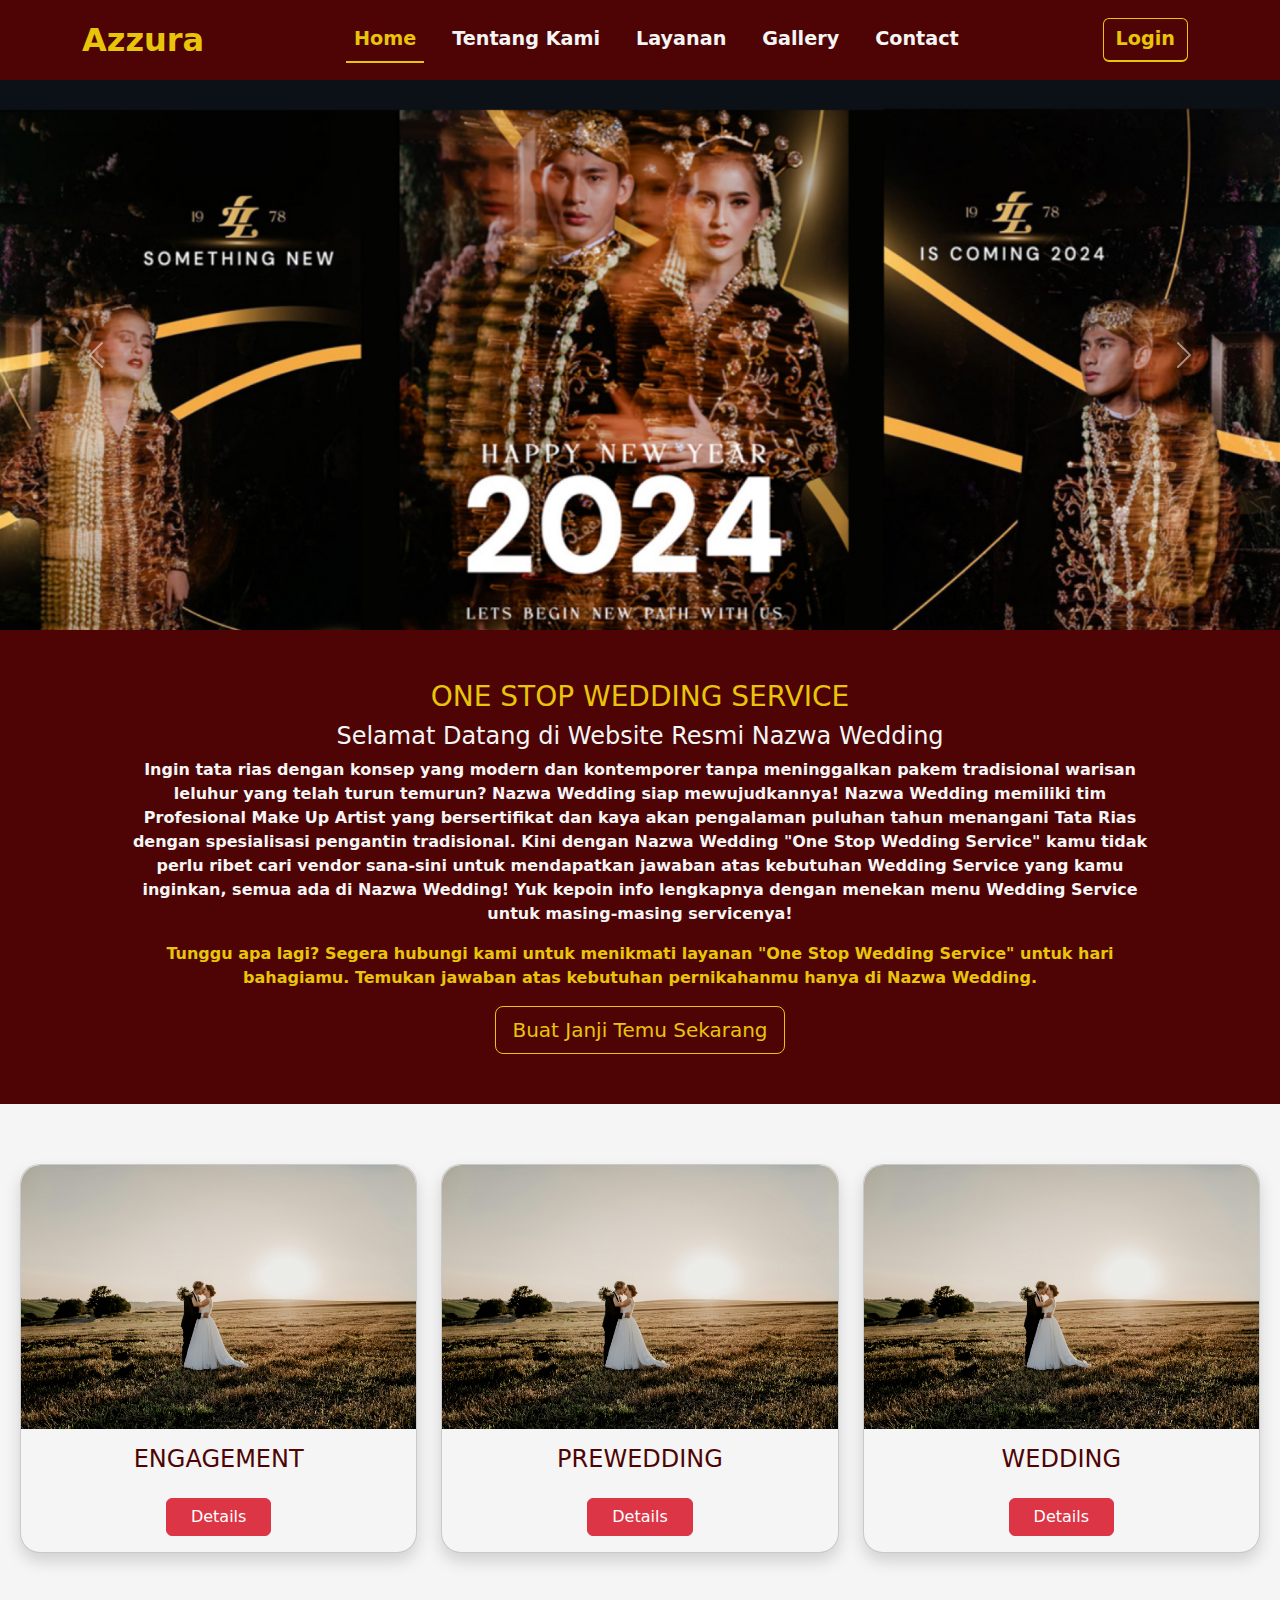
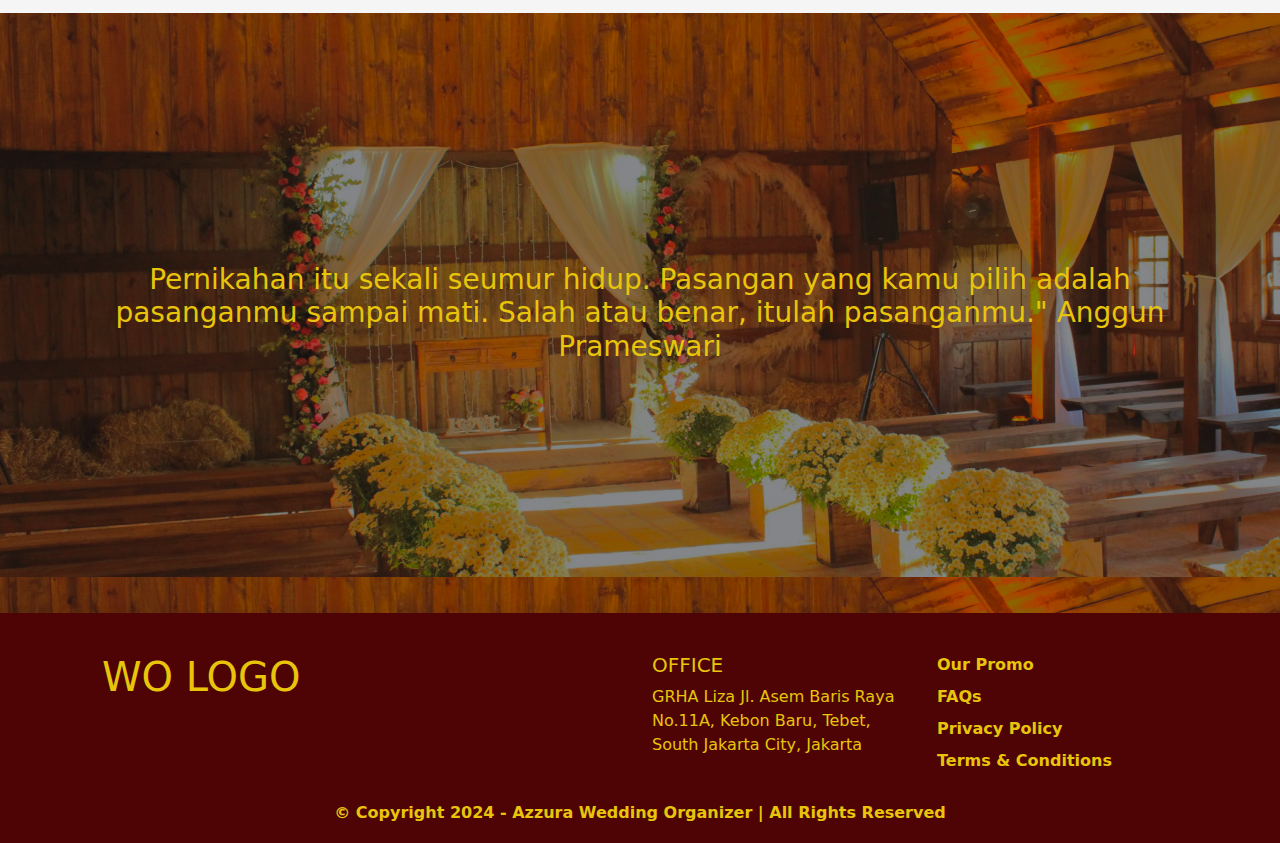
<file: index.html>
<!DOCTYPE html>
<html lang="en">

<head>
    <meta charset="UTF-8">
    <meta http-equiv="X-UA-Compatible" content="IE=edge">
    <meta name="viewport" content="width=device-width, initial-scale=1.0">
    <title>Document</title>
    <link rel="stylesheet" href="https://cdn.jsdelivr.net/npm/bootstrap@5.3.3/dist/css/bootstrap.min.css
">
    <link rel="stylesheet" href="https://cdnjs.cloudflare.com/ajax/libs/font-awesome/6.5.2/css/all.min.css"
        integrity="sha512-SnH5WK+bZxgPHs44uWIX+LLJAJ9/2PkPKZ5QiAj6Ta86w+fsb2TkcmfRyVX3pBnMFcV7oQPJkl9QevSCWr3W6A=="
        crossorigin="anonymous" referrerpolicy="no-referrer" />
    <link rel="stylesheet" href="styles/main.css">
</head>

<body>
    <nav class="navbar navbar-expand-lg ">
        <div class="container">
            <a class="navbar-brand" href="#">Azzura</a>
            <button class="navbar-toggler" type="button" data-bs-toggle="collapse" data-bs-target="#navbarNav"
                aria-controls="navbarNav" aria-expanded="false" aria-label="Toggle navigation">
                <span class="navbar-toggler-icon"></span>
            </button>
            <div class="collapse navbar-collapse" id="navbarNav">
                <ul class="navbar-nav mx-auto">
                    <li class="nav-item">
                        <a class="nav-link active" aria-current="page" href="/index.html"
                            style="color:#e8c50b ;">Home</a>
                    </li>
                    <li class="nav-item">
                        <a class="nav-link" href="about.html">Tentang Kami</a>
                    </li>
                    <li class="nav-item">
                        <a class="nav-link" href="layanan.html">Layanan</a>
                    </li>
                    <!-- <li class="nav-item dropdown">
                        <a class="nav-link dropdown-toggle" href="#" role="button" data-bs-toggle="dropdown"
                            aria-expanded="false">
                            Dropdown
                        </a>
                        <ul class="dropdown-menu">
                            <li><a class="dropdown-item" href="#">Action</a></li>
                            <li><a class="dropdown-item" href="#">Another action</a></li>
                            <li>
                                <hr class="dropdown-divider">
                            </li>
                            <li><a class="dropdown-item" href="#">Something else here</a></li>
                        </ul>
                    </li> -->
                    <li class="nav-item">
                        <a class="nav-link" href="gallery.html">Gallery</a>
                    </li>
                    <li class=" nav-item">
                        <a class="nav-link" href="contact.html">Contact</a>
                    </li>
                </ul>
                <li class="nav-item">
                    <a href="login.html" class="btn btn-md btn-flat btn-login">Login</a>
                </li>
            </div>
        </div>
    </nav>

    <main>
        <!-- header section -->
        <section class="carousel">
            <div id="carouselExampleAutoplaying" class="carousel slide" data-bs-ride="carousel">
                <div class="carousel-inner">
                    <div class="carousel-item active">
                        <img src="/assets/img.jpg" class="d-block w-100" alt="...">
                    </div>
                    <div class="carousel-item">
                        <img src="/assets/img.jpg" class="d-block w-100" alt="...">
                    </div>
                    <div class="carousel-item">
                        <img src="/assets/img.jpg" class="d-block w-100" alt="...">
                    </div>
                </div>
                <button class="carousel-control-prev" type="button" data-bs-target="#carouselExampleAutoplaying"
                    data-bs-slide="prev">
                    <span class="carousel-control-prev-icon" aria-hidden="true"></span>
                    <span class="visually-hidden">Previous</span>
                </button>
                <button class="carousel-control-next" type="button" data-bs-target="#carouselExampleAutoplaying"
                    data-bs-slide="next">
                    <span class="carousel-control-next-icon" aria-hidden="true"></span>
                    <span class="visually-hidden">Next</span>
                </button>
            </div>

        </section>
        <!-- end section -->

        <!-- packages -->
        <section class="content">
            <div class="container">
                <div class="content-text">
                    <h3>ONE STOP WEDDING SERVICE</h3>
                    <h4>Selamat Datang di Website Resmi Nazwa Wedding</h4>
                    <p> Ingin tata rias dengan konsep yang modern dan kontemporer tanpa meninggalkan pakem tradisional
                        warisan
                        leluhur yang telah turun temurun?
                        Nazwa Wedding siap mewujudkannya! Nazwa Wedding memiliki tim Profesional Make Up Artist yang
                        bersertifikat
                        dan kaya akan pengalaman puluhan tahun menangani Tata Rias dengan spesialisasi pengantin
                        tradisional.
                        Kini dengan Nazwa Wedding "One Stop Wedding Service" kamu tidak perlu ribet cari vendor
                        sana-sini
                        untuk
                        mendapatkan jawaban atas kebutuhan Wedding Service yang kamu inginkan, semua ada di Nazwa
                        Wedding!
                        Yuk kepoin info lengkapnya dengan menekan menu Wedding Service untuk masing-masing servicenya!
                    </p>
                    <p class="link-text">Tunggu apa lagi? Segera hubungi kami untuk menikmati layanan "One Stop Wedding
                        Service" untuk
                        hari bahagiamu.
                        Temukan jawaban atas kebutuhan pernikahanmu hanya di Nazwa Wedding.</p>

                    <a href="" class="btn btn-lg btn-wa">Buat Janji Temu Sekarang <i class="fa fa-arrow-right"
                            aria-hidden="true"></i> </a>
                </div>
            </div>
        </section>
        <!-- end  -->

        <section class="packages">
            <!-- <div class="container"> -->
            <div class="row">
                <div class="col-md-4">
                    <div class="card shadow">
                        <img src="/assets/tes1.jpg" class="card-img-top" alt="">
                        <div class="card-body text-center">
                            <h4 class="card-title">Engagement</h4>
                            <a href="/layanan.html" class="btn btn-md btn-flat btn-danger mt-3 px-4">Details <i
                                    class="fa fa-arrow-right" aria-hidden="true"></i></a>
                        </div>
                    </div>
                </div>
                <div class="col-md-4">
                    <div class="card shadow">
                        <img src="/assets/tes1.jpg" class="card-img-top" alt="">
                        <div class="card-body text-center">
                            <h4 class="card-title">Prewedding</h4>
                            <a href="/layanan.html" class="btn btn-md btn-flat btn-danger mt-3 px-4">Details <i
                                    class="fa fa-arrow-right" aria-hidden="true"></i></a>
                        </div>
                    </div>
                </div>

                <div class="col-md-4">
                    <div class="card shadow">
                        <img src="/assets/tes1.jpg" class="card-img-top" alt="">
                        <div class="card-body text-center">
                            <h4 class="card-title">Wedding</h4>
                            <a href="/layanan.html" class="btn btn-md btn-flat btn-danger mt-3 px-4">Details <i
                                    class="fa fa-arrow-right" aria-hidden="true"></i></a>
                        </div>
                    </div>
                </div>
            </div>
            <!-- </div> -->
        </section>

        <section class="quotes">
            <div class="container">
                <h3>Pernikahan itu sekali seumur hidup. Pasangan yang kamu pilih adalah pasanganmu sampai mati.
                    Salah atau benar, itulah pasanganmu."
                    Anggun Prameswari</h3>
            </div>
        </section>

    </main>

    <footer class="shadow">
        <div class="container">
            <div class="row">
                <div class="col-md-3">
                    <H1>WO LOGO</H1>
                </div>
                <div class="col-md-3">
                </div>
                <div class="col-md-3">
                    <h5>OFFICE</h5>
                    <p class="address">
                        GRHA Liza
                        Jl. Asem Baris Raya No.11A,
                        Kebon Baru, Tebet,
                        South Jakarta City, Jakarta</p>
                </div>
                <div class="col-md-3">
                    <h5></h5>
                    <ul class="nav flex-column">
                        <li class="nav-item mb-2"><a href="#" class="nav-link p-0">Our Promo</a>
                        </li>
                        <li class="nav-item mb-2"><a href="#" class="nav-link p-0">FAQs</a></li>
                        <li class="nav-item mb-2"><a href="#" class="nav-link p-0">Privacy
                                Policy</a>
                        </li>
                        <li class="nav-item mb-2"><a href="#" class="nav-link p-0">Terms &
                                Conditions</a></li>
                    </ul>
                </div>
            </div>
        </div>
        <p class="copy">© Copyright 2024 - Azzura Wedding Organizer | All Rights Reserved</p>
    </footer>

    <script src="https://cdnjs.cloudflare.com/ajax/libs/jquery/3.7.1/jquery.min.js"
        integrity="sha512-v2CJ7UaYy4JwqLDIrZUI/4hqeoQieOmAZNXBeQyjo21dadnwR+8ZaIJVT8EE2iyI61OV8e6M8PP2/4hpQINQ/g=="
        crossorigin="anonymous" referrerpolicy="no-referrer"></script>
    <script src="https://cdn.jsdelivr.net/npm/bootstrap@5.3.3/dist/js/bootstrap.bundle.min.js"></script>
    <script>
        $('.owl-carousel').owlCarousel({
            loop: true,
            margin: 10,
            responsiveClass: true,
            responsive: {
                0: {
                    items: 1,
                    nav: true
                },
                600: {
                    items: 3,
                    nav: false
                },
                1000: {
                    items: 5,
                    nav: true,
                    loop: false
                }
            }
        })
    </script>
</body>

</html>
</file>
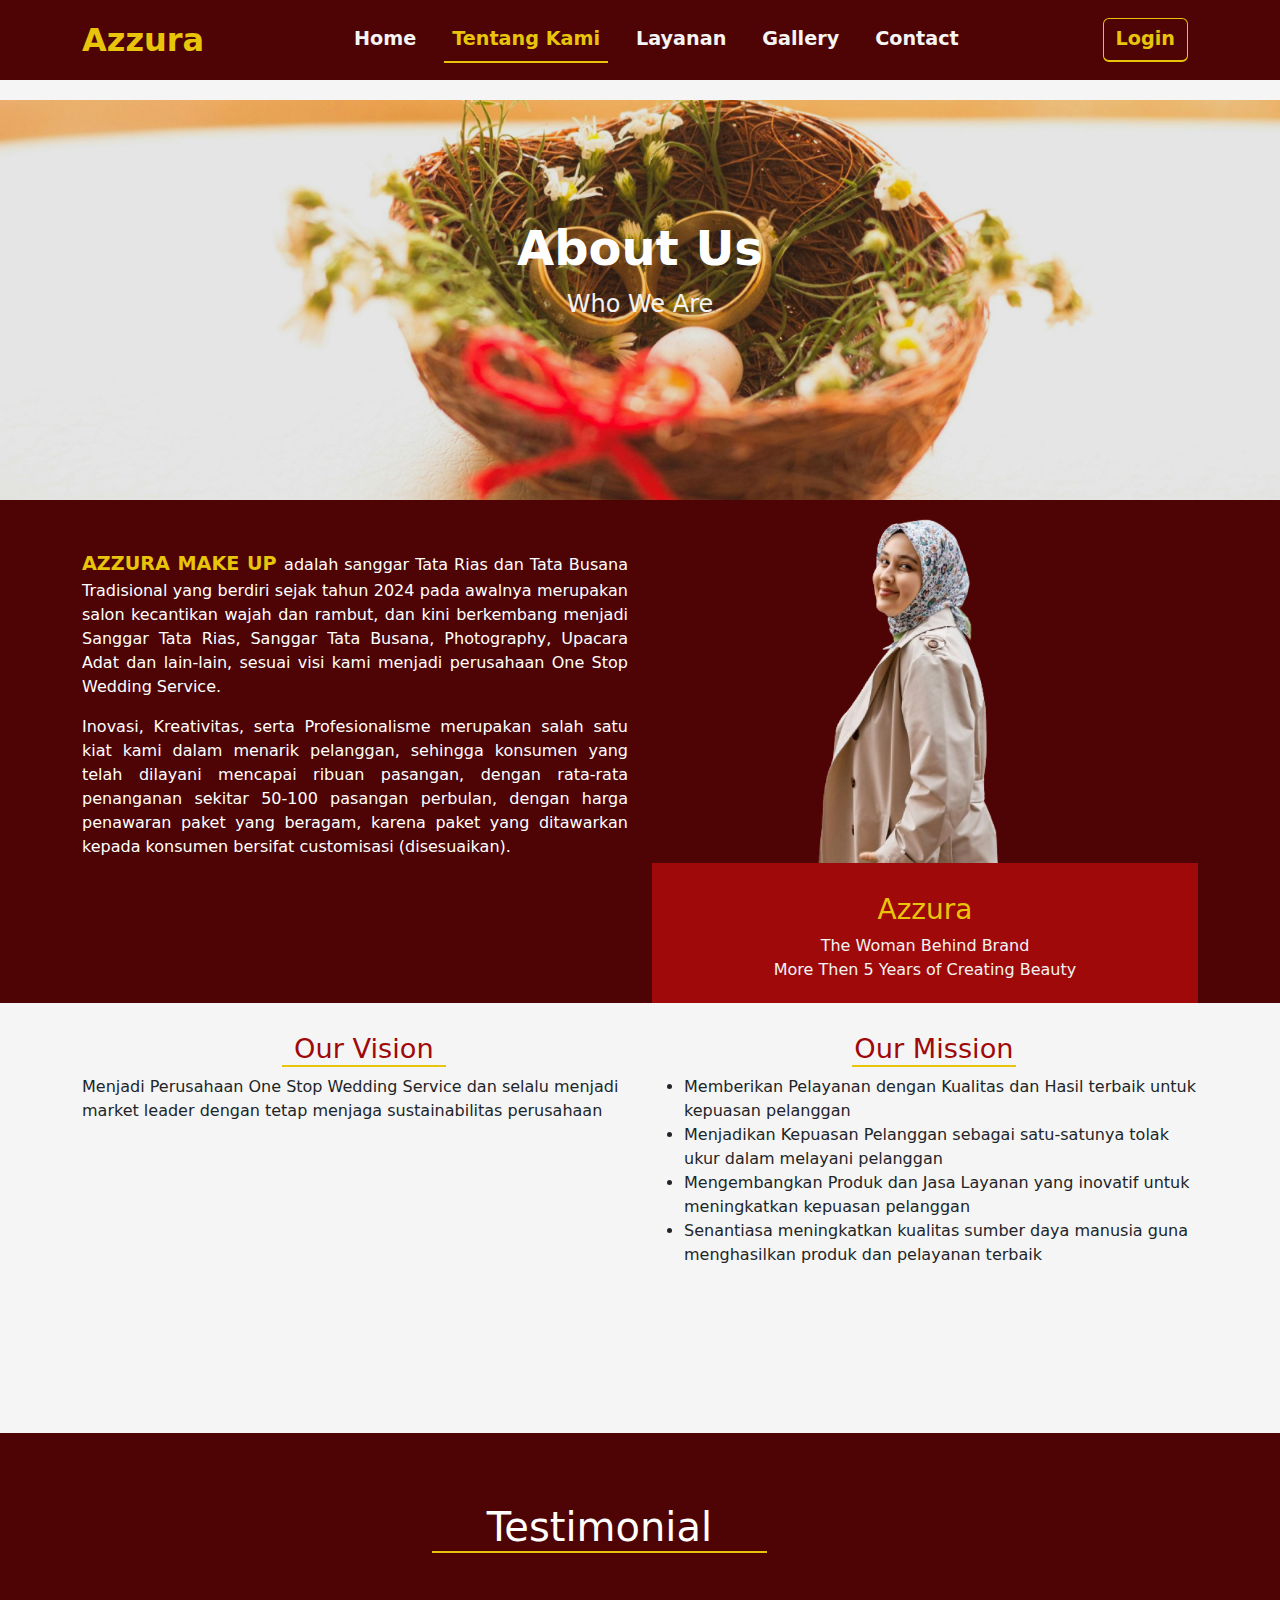
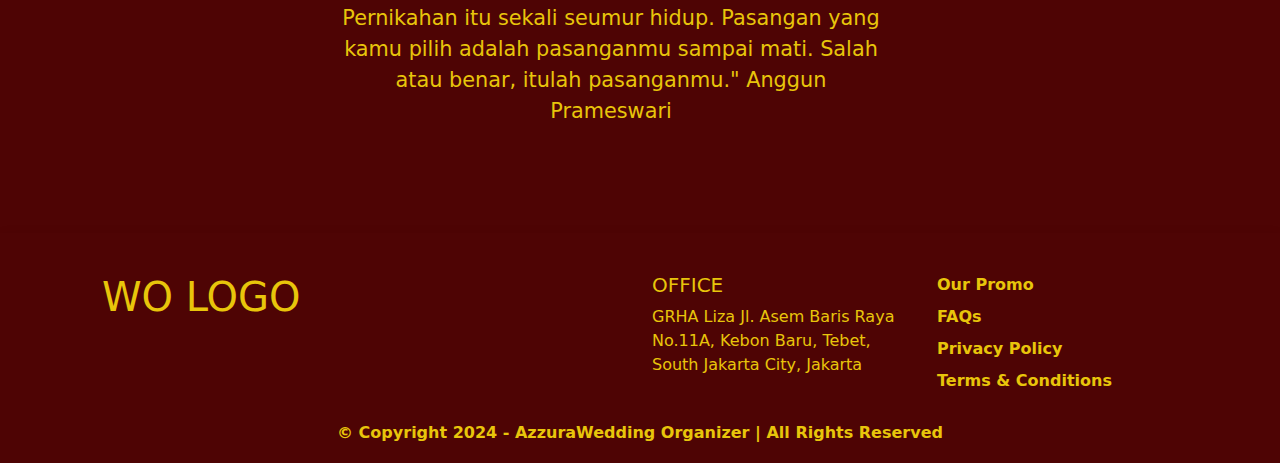
<file: about.html>
<!DOCTYPE html>
<html lang="en">

<head>
    <meta charset="UTF-8">
    <meta http-equiv="X-UA-Compatible" content="IE=edge">
    <meta name="viewport" content="width=device-width, initial-scale=1.0">
    <title>Document</title>
    <link rel="stylesheet" href="https://cdn.jsdelivr.net/npm/bootstrap@5.3.3/dist/css/bootstrap.min.css
">
    <link rel="stylesheet" href="https://cdnjs.cloudflare.com/ajax/libs/font-awesome/6.5.2/css/all.min.css"
        integrity="sha512-SnH5WK+bZxgPHs44uWIX+LLJAJ9/2PkPKZ5QiAj6Ta86w+fsb2TkcmfRyVX3pBnMFcV7oQPJkl9QevSCWr3W6A=="
        crossorigin="anonymous" referrerpolicy="no-referrer" />
    <link rel="stylesheet" href="styles/main.css">
</head>

<body>
    <nav class="navbar navbar-expand-lg ">
        <div class="container">
            <a class="navbar-brand" href="#">Azzura</a>
            <button class="navbar-toggler" type="button" data-bs-toggle="collapse" data-bs-target="#navbarNav"
                aria-controls="navbarNav" aria-expanded="false" aria-label="Toggle navigation">
                <span class="navbar-toggler-icon"></span>
            </button>
            <div class="collapse navbar-collapse" id="navbarNav">
                <ul class="navbar-nav mx-auto">
                    <li class="nav-item">
                        <a class="nav-link" aria-current="page" href="index.html">Home</a>
                    </li>
                    <li class="nav-item ">
                        <a class="nav-link active" href="/about.html" style="color:#e8c50b ;">Tentang Kami</a>
                    </li>
                    <li class="nav-item">
                        <a class="nav-link" href="/layanan.html">Layanan</a>
                    </li>
                    <!-- <li class="nav-item dropdown">
                        <a class="nav-link dropdown-toggle" href="#" role="button" data-bs-toggle="dropdown"
                            aria-expanded="false">
                            Dropdown
                        </a>
                        <ul class="dropdown-menu">
                            <li><a class="dropdown-item" href="#">Action</a></li>
                            <li><a class="dropdown-item" href="#">Another action</a></li>
                            <li>
                                <hr class="dropdown-divider">
                            </li>
                            <li><a class="dropdown-item" href="#">Something else here</a></li>
                        </ul>
                    </li> -->
                    <li class="nav-item">
                        <a class="nav-link" href="gallery.html">Gallery</a>
                    </li>
                    <li class=" nav-item">
                        <a class="nav-link" href="contact.html">Contact</a>
                    </li>

                </ul>
                <li class="nav-item">
                    <a href="login.html" class="btn btn-md btn-flat btn-login">Login</a>
                </li>
            </div>
        </div>
    </nav>

    <main>
        <!-- header section -->
        <section class="about">
            <div class="text-title">
                <h1>About Us</h1>
                <p>Who We Are</p>
            </div>
        </section>
        <!-- end section -->

        <!-- packages -->
        <section class="desc">
            <div class="container">
                <div class="row">
                    <div class="col-md-6">
                        <div class="text-about">
                            <p><span>AZZURA MAKE UP </span>adalah sanggar Tata Rias dan Tata Busana Tradisional yang
                                berdiri
                                sejak tahun 2024
                                pada awalnya merupakan salon kecantikan wajah dan rambut, dan kini berkembang menjadi
                                Sanggar
                                Tata Rias, Sanggar Tata Busana, Photography, Upacara Adat dan lain-lain, sesuai visi
                                kami
                                menjadi perusahaan One Stop Wedding Service. </p>

                            <p>Inovasi, Kreativitas, serta Profesionalisme
                                merupakan salah satu kiat kami dalam menarik pelanggan, sehingga konsumen yang telah
                                dilayani
                                mencapai ribuan pasangan, dengan rata-rata penanganan sekitar 50-100 pasangan perbulan,
                                dengan
                                harga penawaran paket yang beragam, karena paket yang ditawarkan kepada konsumen
                                bersifat
                                customisasi (disesuaikan).</p>
                        </div>
                    </div>
                    <div class="col-md-6 mt-3">
                        <img src="assets/Rectangle 6.png" alt="">
                        <div class="title-text">
                            <h3>Azzura</h3>
                            <span>The Woman Behind Brand</span>
                            <br>
                            <span>More Then 5 Years of Creating Beauty</sp>
                        </div>
                    </div>
                </div>
            </div>
        </section>
        <!-- end  -->

        <section class="visi">
            <!-- <div class="container"> -->
            <div class="container">
                <div class="row">
                    <div class="col-md-6">
                        <h1>Our Vision</h1>
                        <p>Menjadi Perusahaan One Stop Wedding Service dan selalu menjadi market leader dengan tetap
                            menjaga
                            sustainabilitas perusahaan</p>
                    </div>
                    <div class="col-md-6">
                        <h1>Our Mission</h1>
                        <ul>
                            <li>Memberikan Pelayanan dengan Kualitas dan Hasil terbaik untuk kepuasan pelanggan</li>
                            <li>Menjadikan Kepuasan Pelanggan sebagai satu-satunya tolak ukur dalam melayani pelanggan
                            </li>
                            <li>Mengembangkan Produk dan Jasa Layanan yang inovatif untuk meningkatkan kepuasan
                                pelanggan</li>
                            <li>Senantiasa meningkatkan kualitas sumber daya manusia guna menghasilkan produk dan
                                pelayanan terbaik</li>
                        </ul>

                    </div>
                </div>
            </div>
            <!-- </div> -->
        </section>

        <section class="testi">
            <div class="container">
                <h1 class="text-center">
                    Testimonial
                </h1>

                <p class="text-center">Pernikahan itu sekali seumur hidup. Pasangan yang kamu pilih adalah pasanganmu
                    sampai mati.
                    Salah atau benar, itulah pasanganmu."
                    Anggun Prameswari</p>
            </div>
        </section>
    </main>

    <footer class="shadow">
        <div class="container">
            <div class="row">
                <div class="col-md-3">
                    <H1>WO LOGO</H1>
                </div>
                <div class="col-md-3">
                </div>
                <div class="col-md-3">
                    <h5>OFFICE</h5>
                    <p class="address">
                        GRHA Liza
                        Jl. Asem Baris Raya No.11A,
                        Kebon Baru, Tebet,
                        South Jakarta City, Jakarta</p>
                </div>
                <div class="col-md-3">
                    <h5></h5>
                    <ul class="nav flex-column">
                        <li class="nav-item mb-2"><a href="#" class="nav-link p-0">Our Promo</a>
                        </li>
                        <li class="nav-item mb-2"><a href="#" class="nav-link p-0">FAQs</a></li>
                        <li class="nav-item mb-2"><a href="#" class="nav-link p-0">Privacy
                                Policy</a>
                        </li>
                        <li class="nav-item mb-2"><a href="#" class="nav-link p-0">Terms &
                                Conditions</a></li>
                    </ul>
                </div>
            </div>
        </div>
        <p class="copy">© Copyright 2024 - AzzuraWedding Organizer | All Rights Reserved</p>
    </footer>

    <script src="https://cdnjs.cloudflare.com/ajax/libs/jquery/3.7.1/jquery.min.js"
        integrity="sha512-v2CJ7UaYy4JwqLDIrZUI/4hqeoQieOmAZNXBeQyjo21dadnwR+8ZaIJVT8EE2iyI61OV8e6M8PP2/4hpQINQ/g=="
        crossorigin="anonymous" referrerpolicy="no-referrer"></script>
    <script src="https://cdn.jsdelivr.net/npm/bootstrap@5.3.3/dist/js/bootstrap.bundle.min.js"></script>
    <script>
        $('.owl-carousel').owlCarousel({
            loop: true,
            margin: 10,
            responsiveClass: true,
            responsive: {
                0: {
                    items: 1,
                    nav: true
                },
                600: {
                    items: 3,
                    nav: false
                },
                1000: {
                    items: 5,
                    nav: true,
                    loop: false
                }
            }
        })
    </script>
</body>

</html>
</file>
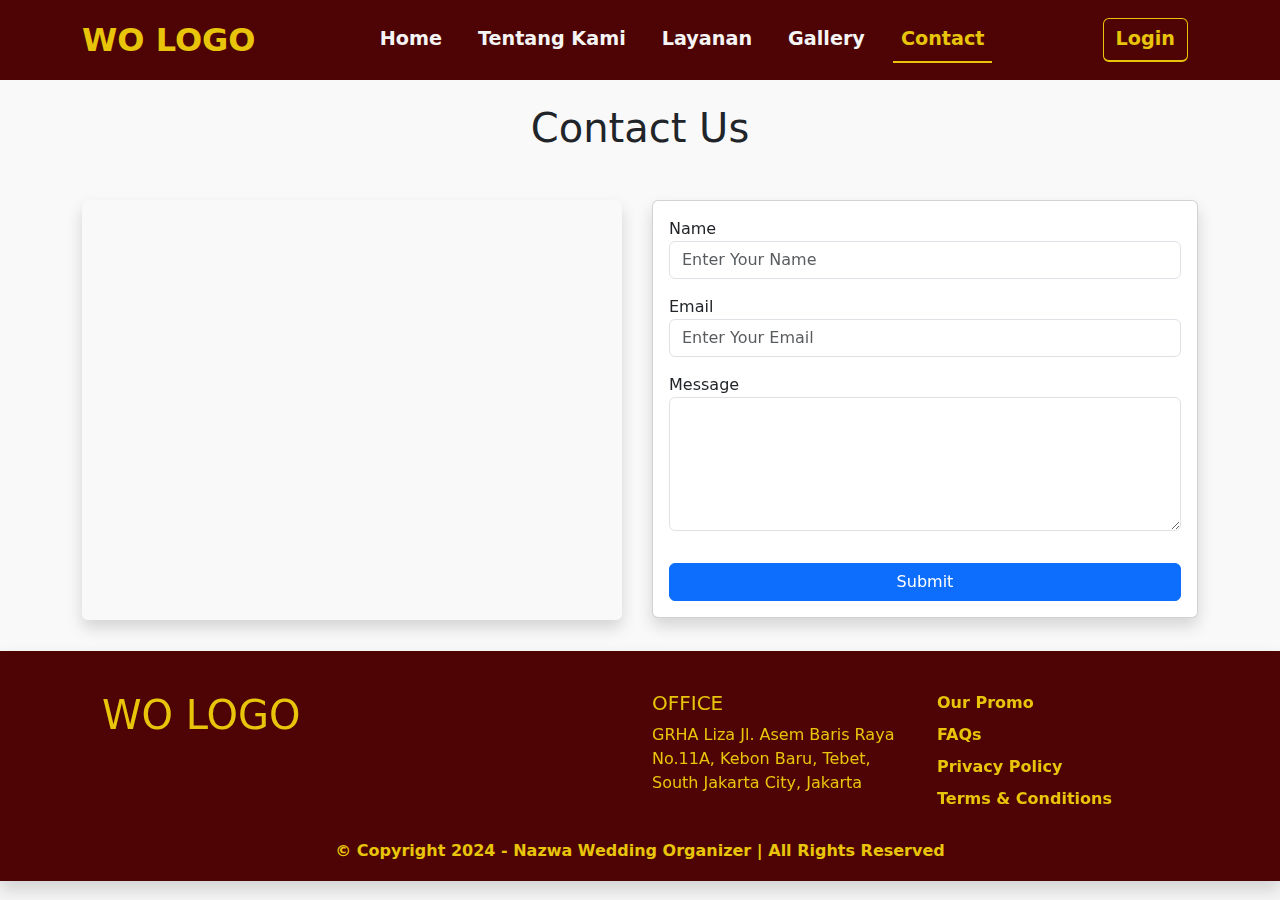
<file: contact.html>
<!DOCTYPE html>
<html lang="en">

<head>
    <meta charset="UTF-8">
    <meta http-equiv="X-UA-Compatible" content="IE=edge">
    <meta name="viewport" content="width=device-width, initial-scale=1.0">
    <title>Document</title>
    <link rel="stylesheet" href="https://cdn.jsdelivr.net/npm/bootstrap@5.3.3/dist/css/bootstrap.min.css
">
    <link rel="stylesheet" href="https://cdnjs.cloudflare.com/ajax/libs/font-awesome/6.5.2/css/all.min.css"
        integrity="sha512-SnH5WK+bZxgPHs44uWIX+LLJAJ9/2PkPKZ5QiAj6Ta86w+fsb2TkcmfRyVX3pBnMFcV7oQPJkl9QevSCWr3W6A=="
        crossorigin="anonymous" referrerpolicy="no-referrer" />
    <link rel="stylesheet" href="styles/main.css">
</head>

<body>
    <nav class="navbar navbar-expand-lg ">
        <div class="container">
            <a class="navbar-brand" href="#">WO LOGO</a>
            <button class="navbar-toggler" type="button" data-bs-toggle="collapse" data-bs-target="#navbarNav"
                aria-controls="navbarNav" aria-expanded="false" aria-label="Toggle navigation">
                <span class="navbar-toggler-icon"></span>
            </button>
            <div class="collapse navbar-collapse" id="navbarNav">
                <ul class="navbar-nav mx-auto">
                    <li class="nav-item">
                        <a class="nav-link" aria-current="page" href="index.html">Home</a>
                    </li>
                    <li class="nav-item ">
                        <a class="nav-link " href="about.html">Tentang Kami</a>
                    </li>
                    <li class="nav-item">
                        <a class="nav-link" href="layanan.html">Layanan</a>
                    </li>
                    <!-- <li class=" nav-item dropdown">
                            <a class="nav-link dropdown-toggle" href="#" role="button" data-bs-toggle="dropdown"
                                aria-expanded="false">
                                Dropdown
                            </a>
                            <ul class="dropdown-menu">
                                <li><a class="dropdown-item" href="#">Action</a></li>
                                <li><a class="dropdown-item" href="#">Another action</a></li>
                                <li>
                                    <hr class="dropdown-divider">
                                </li>
                                <li><a class="dropdown-item" href="#">Something else here</a></li>
                            </ul>
                    </li> -->
                    <li class="nav-item">
                        <a class="nav-link" href="gallery.html">Gallery</a>
                    </li>
                    <li class=" nav-item">
                        <a class="nav-link active" href="contact.html" style="color:#e8c50b ;">Contact</a>
                    </li>

                </ul>
                <li class="nav-item">
                    <a href="login.html" class="btn btn-md btn-flat btn-login">Login</a>
                </li>
            </div>
        </div>
    </nav>

    <main>
        <!-- header section -->
        <section class="contact p-4">
            <div class="container">
                <h1 class="text-center mb-5">Contact Us</h1>
                <div class="row">
                    <div class="col-md-6">
                        <iframe
                            src="https://www.google.com/maps/embed?pb=!1m18!1m12!1m3!1d3966.2786933151265!2d106.85631397378015!3d-6.22693906098128!2m3!1f0!2f0!3f0!3m2!1i1024!2i768!4f13.1!3m3!1m2!1s0x2e69f39b51300de7%3A0x5225b3f1acb456fc!2sGraha%20Liza!5e0!3m2!1sen!2sid!4v1721275449599!5m2!1sen!2sid"
                            width="540" height="420" style="border:0;" allowfullscreen="" loading="lazy"
                            referrerpolicy="no-referrer-when-downgrade" class="shadow rounded"></iframe>
                    </div>
                    <div class="col-md-6">
                        <div class="card shadow rounded">
                            <div class="card-body">
                                <form action="">
                                    <div class="mb-3">
                                        <label for="">Name</label>
                                        <input type="text" class="form-control" placeholder="Enter Your Name">
                                    </div>
                                    <div class="mb-3">
                                        <label for="">Email</label>
                                        <input type="email" class="form-control" placeholder="Enter Your Email">
                                    </div>
                                    <div class="mb-3">
                                        <label for="">Message</label>
                                        <textarea name="message" id="" cols="20" rows="5"
                                            class="form-control"></textarea>
                                    </div>
                                    <button class="btn btn-primary px-4 w-100 rounded mt-3">Submit</button>
                                </form>
                            </div>
                        </div>

                    </div>
                </div>
            </div>
        </section>

    </main>

    <footer class="shadow">
        <div class="container">
            <div class="row">
                <div class="col-md-3">
                    <H1>WO LOGO</H1>
                </div>
                <div class="col-md-3">
                </div>
                <div class="col-md-3">
                    <h5>OFFICE</h5>
                    <p class="address">
                        GRHA Liza
                        Jl. Asem Baris Raya No.11A,
                        Kebon Baru, Tebet,
                        South Jakarta City, Jakarta</p>
                </div>
                <div class="col-md-3">
                    <h5></h5>
                    <ul class="nav flex-column">
                        <li class="nav-item mb-2"><a href="#" class="nav-link p-0">Our Promo</a>
                        </li>
                        <li class="nav-item mb-2"><a href="#" class="nav-link p-0">FAQs</a></li>
                        <li class="nav-item mb-2"><a href="#" class="nav-link p-0">Privacy
                                Policy</a>
                        </li>
                        <li class="nav-item mb-2"><a href="#" class="nav-link p-0">Terms &
                                Conditions</a></li>
                    </ul>
                </div>
            </div>
        </div>
        <p class="copy">© Copyright 2024 - Nazwa Wedding Organizer | All Rights Reserved</p>
    </footer>

    <script src="https://cdnjs.cloudflare.com/ajax/libs/jquery/3.7.1/jquery.min.js"
        integrity="sha512-v2CJ7UaYy4JwqLDIrZUI/4hqeoQieOmAZNXBeQyjo21dadnwR+8ZaIJVT8EE2iyI61OV8e6M8PP2/4hpQINQ/g=="
        crossorigin="anonymous" referrerpolicy="no-referrer"></script>
    <script src="https://cdn.jsdelivr.net/npm/bootstrap@5.3.3/dist/js/bootstrap.bundle.min.js"></script>
    <script>
        $('.owl-carousel').owlCarousel({
            loop: true,
            margin: 10,
            responsiveClass: true,
            responsive: {
                0: {
                    items: 1,
                    nav: true
                },
                600: {
                    items: 3,
                    nav: false
                },
                1000: {
                    items: 5,
                    nav: true,
                    loop: false
                }
            }
        })
    </script>
</body>

</html>
</file>
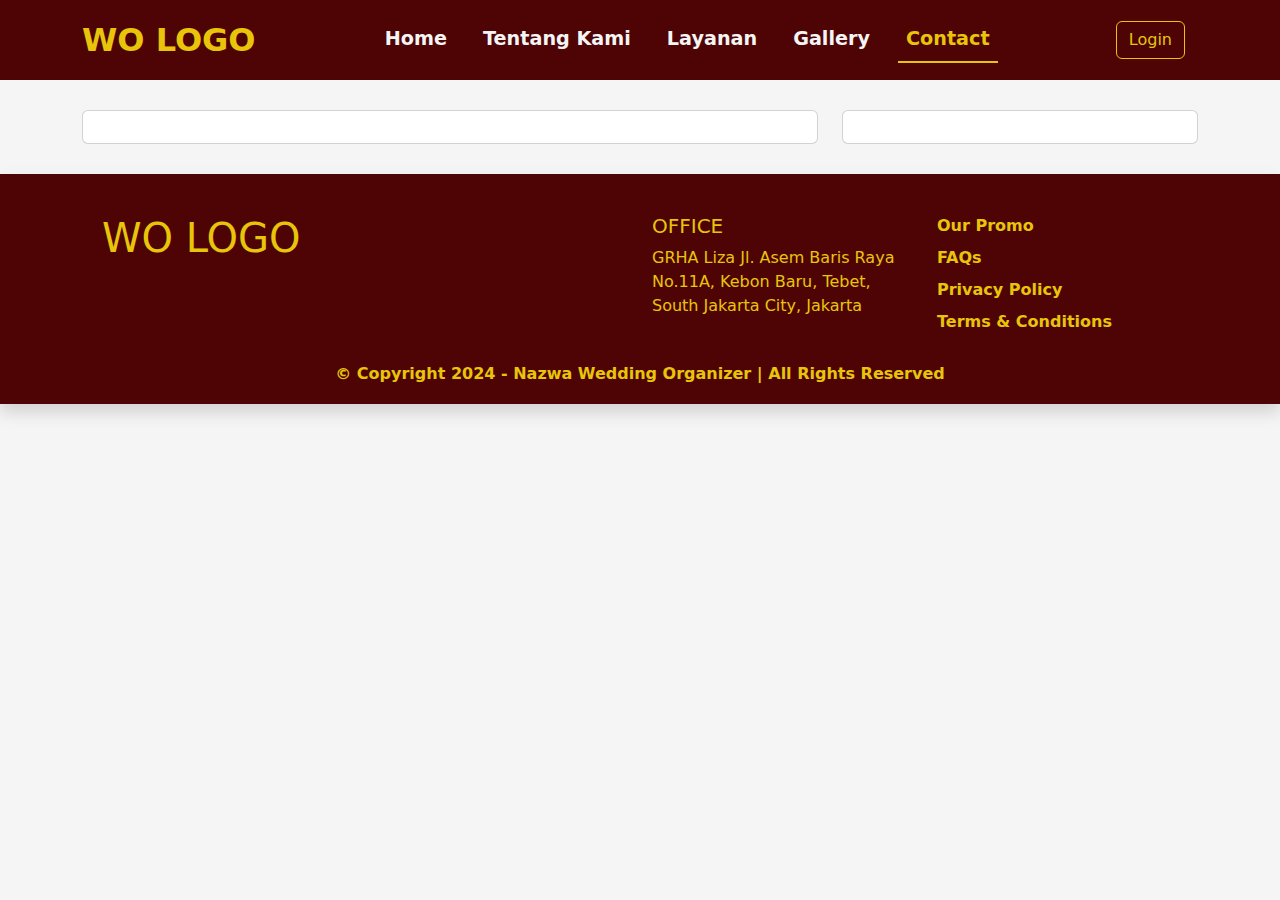
<file: details-form.html>
<!DOCTYPE html>
<html lang="en">

<head>
    <meta charset="UTF-8">
    <meta http-equiv="X-UA-Compatible" content="IE=edge">
    <meta name="viewport" content="width=device-width, initial-scale=1.0">
    <title>Document</title>
    <link rel="stylesheet" href="https://cdn.jsdelivr.net/npm/bootstrap@5.3.3/dist/css/bootstrap.min.css
">
    <link rel="stylesheet" href="https://cdnjs.cloudflare.com/ajax/libs/font-awesome/6.5.2/css/all.min.css"
        integrity="sha512-SnH5WK+bZxgPHs44uWIX+LLJAJ9/2PkPKZ5QiAj6Ta86w+fsb2TkcmfRyVX3pBnMFcV7oQPJkl9QevSCWr3W6A=="
        crossorigin="anonymous" referrerpolicy="no-referrer" />
    <link rel="stylesheet" href="styles/main.css">
</head>

<body>
    <nav class="navbar navbar-expand-lg ">
        <div class="container">
            <a class="navbar-brand" href="#">WO LOGO</a>
            <button class="navbar-toggler" type="button" data-bs-toggle="collapse" data-bs-target="#navbarNav"
                aria-controls="navbarNav" aria-expanded="false" aria-label="Toggle navigation">
                <span class="navbar-toggler-icon"></span>
            </button>
            <div class="collapse navbar-collapse" id="navbarNav">
                <ul class="navbar-nav mx-auto">
                    <li class="nav-item">
                        <a class="nav-link" aria-current="page" href="index.html">Home</a>
                    </li>
                    <li class="nav-item ">
                        <a class="nav-link " href="about.html">Tentang Kami</a>
                    </li>
                    <li class="nav-item">
                        <a class="nav-link" href="layanan.html">Layanan</a>
                    </li>
                    <!-- <li class=" nav-item dropdown">
                            <a class="nav-link dropdown-toggle" href="#" role="button" data-bs-toggle="dropdown"
                                aria-expanded="false">
                                Dropdown
                            </a>
                            <ul class="dropdown-menu">
                                <li><a class="dropdown-item" href="#">Action</a></li>
                                <li><a class="dropdown-item" href="#">Another action</a></li>
                                <li>
                                    <hr class="dropdown-divider">
                                </li>
                                <li><a class="dropdown-item" href="#">Something else here</a></li>
                            </ul>
                    </li> -->
                    <li class="nav-item">
                        <a class="nav-link" href="gallery.html">Gallery</a>
                    </li>
                    <li class=" nav-item">
                        <a class="nav-link active" href="contact.html" style="color:#e8c50b ;">Contact</a>
                    </li>
                </ul>
                <div class="btn">
                    <a href="" class="btn btn-md btn-flat btn-login">Login</a>
                </div>
            </div>
        </div>
    </nav>

    <main>
        <!-- header section -->
        <section class="details-paket">
            <div class="container">
                <div class="row">
                    <div class="col-md-8">
                        <div class="card">
                            <div class="card-body">

                            </div>
                        </div>
                    </div>
                    <div class="col-md-4">
                        <div class="card">
                            <div class="card-body">

                            </div>
                        </div>
                    </div>
                </div>
            </div>
        </section>

    </main>

    <footer class="shadow">
        <div class="container">
            <div class="row">
                <div class="col-md-3">
                    <H1>WO LOGO</H1>
                </div>
                <div class="col-md-3">
                </div>
                <div class="col-md-3">
                    <h5>OFFICE</h5>
                    <p class="address">
                        GRHA Liza
                        Jl. Asem Baris Raya No.11A,
                        Kebon Baru, Tebet,
                        South Jakarta City, Jakarta</p>
                </div>
                <div class="col-md-3">
                    <h5></h5>
                    <ul class="nav flex-column">
                        <li class="nav-item mb-2"><a href="#" class="nav-link p-0">Our Promo</a>
                        </li>
                        <li class="nav-item mb-2"><a href="#" class="nav-link p-0">FAQs</a></li>
                        <li class="nav-item mb-2"><a href="#" class="nav-link p-0">Privacy
                                Policy</a>
                        </li>
                        <li class="nav-item mb-2"><a href="#" class="nav-link p-0">Terms &
                                Conditions</a></li>
                    </ul>
                </div>
            </div>
        </div>
        <p class="copy">© Copyright 2024 - Nazwa Wedding Organizer | All Rights Reserved</p>
    </footer>

    <script src="https://cdnjs.cloudflare.com/ajax/libs/jquery/3.7.1/jquery.min.js"
        integrity="sha512-v2CJ7UaYy4JwqLDIrZUI/4hqeoQieOmAZNXBeQyjo21dadnwR+8ZaIJVT8EE2iyI61OV8e6M8PP2/4hpQINQ/g=="
        crossorigin="anonymous" referrerpolicy="no-referrer"></script>
    <script src="https://cdn.jsdelivr.net/npm/bootstrap@5.3.3/dist/js/bootstrap.bundle.min.js"></script>
    <script>
        $('.owl-carousel').owlCarousel({
            loop: true,
            margin: 10,
            responsiveClass: true,
            responsive: {
                0: {
                    items: 1,
                    nav: true
                },
                600: {
                    items: 3,
                    nav: false
                },
                1000: {
                    items: 5,
                    nav: true,
                    loop: false
                }
            }
        })
    </script>
</body>

</html>
</file>
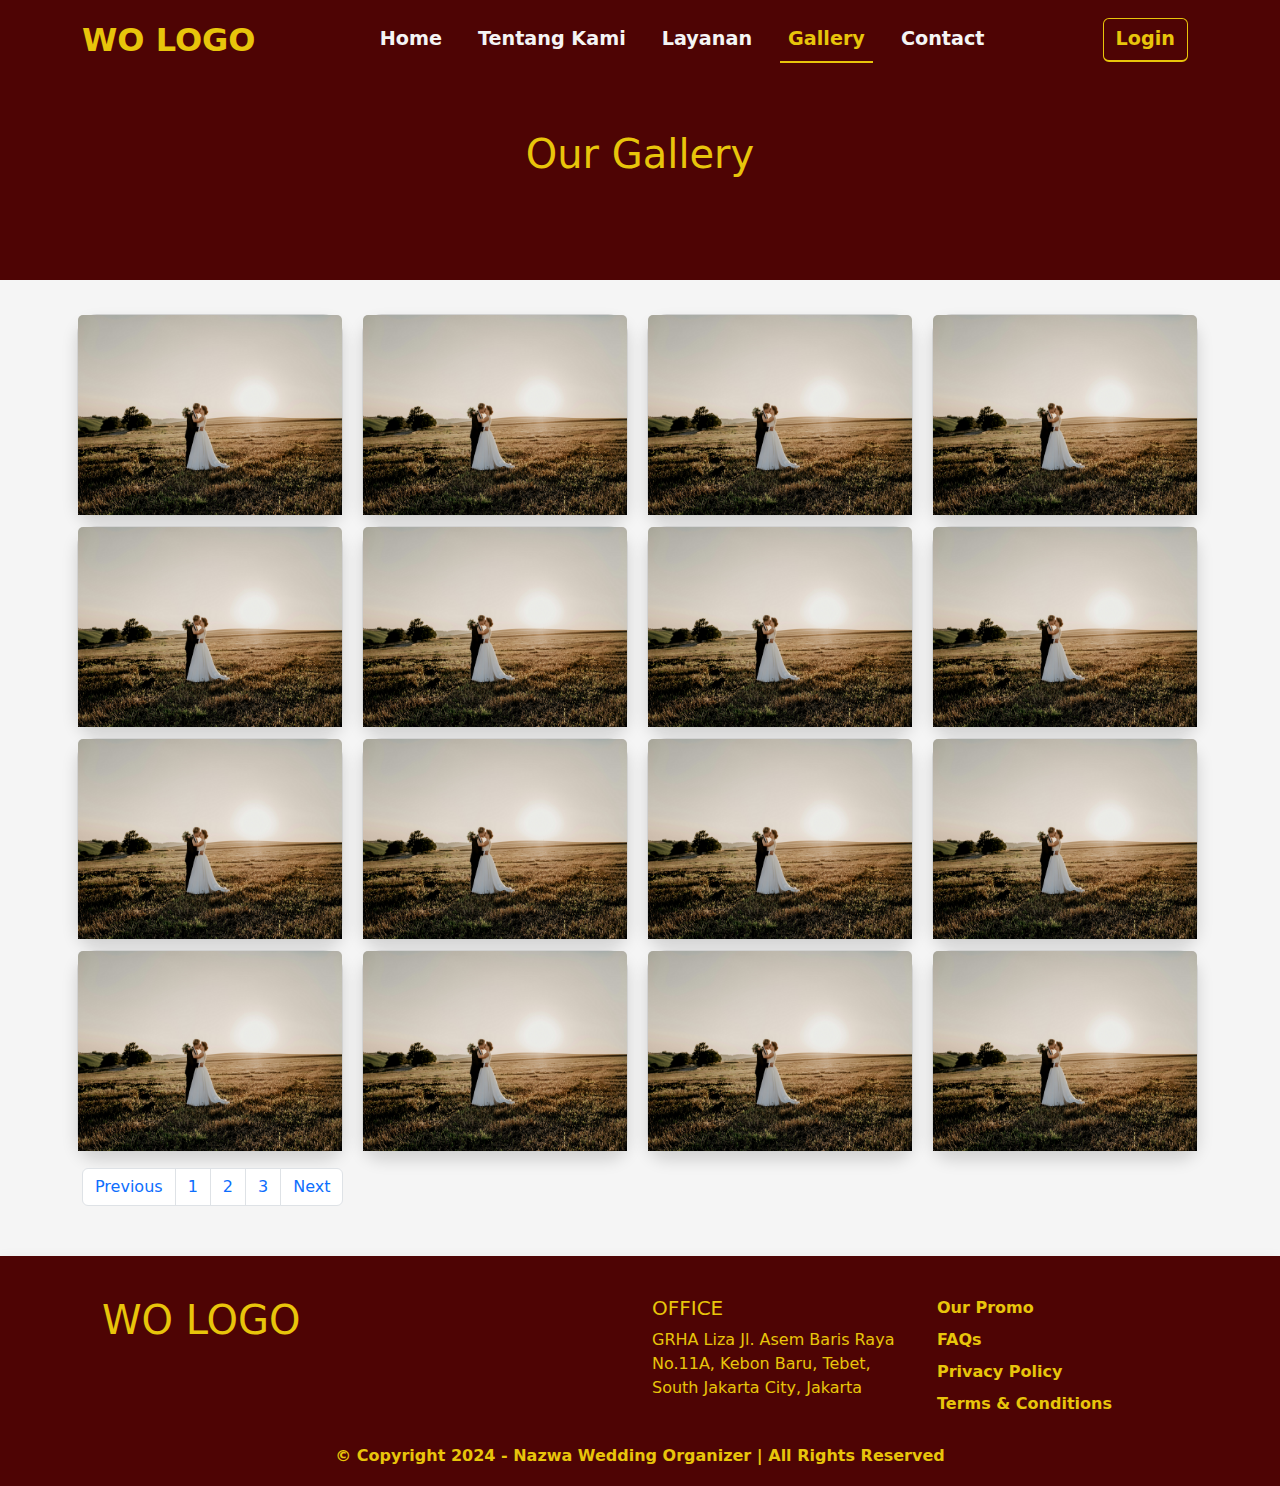
<file: gallery.html>
<!DOCTYPE html>
<html lang="en">

<head>
    <meta charset="UTF-8">
    <meta http-equiv="X-UA-Compatible" content="IE=edge">
    <meta name="viewport" content="width=device-width, initial-scale=1.0">
    <title>Document</title>
    <link rel="stylesheet" href="https://cdn.jsdelivr.net/npm/bootstrap@5.3.3/dist/css/bootstrap.min.css
">
    <link rel="stylesheet" href="https://cdnjs.cloudflare.com/ajax/libs/font-awesome/6.5.2/css/all.min.css"
        integrity="sha512-SnH5WK+bZxgPHs44uWIX+LLJAJ9/2PkPKZ5QiAj6Ta86w+fsb2TkcmfRyVX3pBnMFcV7oQPJkl9QevSCWr3W6A=="
        crossorigin="anonymous" referrerpolicy="no-referrer" />
    <link rel="stylesheet" href="styles/main.css">
</head>

<body>
    <nav class="navbar navbar-expand-lg ">
        <div class="container">
            <a class="navbar-brand" href="#">WO LOGO</a>
            <button class="navbar-toggler" type="button" data-bs-toggle="collapse" data-bs-target="#navbarNav"
                aria-controls="navbarNav" aria-expanded="false" aria-label="Toggle navigation">
                <span class="navbar-toggler-icon"></span>
            </button>
            <div class="collapse navbar-collapse" id="navbarNav">
                <ul class="navbar-nav mx-auto">
                    <li class="nav-item">
                        <a class="nav-link" aria-current="page" href="index.html">Home</a>
                    </li>
                    <li class="nav-item ">
                        <a class="nav-link " href="about.html">Tentang Kami</a>
                    </li>
                    <li class="nav-item">
                        <a class="nav-link" href="layanan.html">Layanan</a>
                    </li>
                    <!-- <li class=" nav-item dropdown">
                            <a class="nav-link dropdown-toggle" href="#" role="button" data-bs-toggle="dropdown"
                                aria-expanded="false">
                                Dropdown
                            </a>
                            <ul class="dropdown-menu">
                                <li><a class="dropdown-item" href="#">Action</a></li>
                                <li><a class="dropdown-item" href="#">Another action</a></li>
                                <li>
                                    <hr class="dropdown-divider">
                                </li>
                                <li><a class="dropdown-item" href="#">Something else here</a></li>
                            </ul>
                    </li> -->
                    <li class="nav-item">
                        <a class="nav-link active" href="#" style="color:#e8c50b ;">Gallery</a>
                    </li>
                    <li class=" nav-item">
                        <a class="nav-link" href="contact.html">Contact</a>
                    </li>
                </ul>
                <li class="nav-item">
                    <a href="login.html" class="btn btn-md btn-flat btn-login">Login</a>
                </li>
            </div>
        </div>
    </nav>

    <main>
        <!-- header section -->
        <section class="layanan-header">
            <div class="text-title">
                <h1 class="text-center">Our Gallery</h1>
                <p></p>
            </div>
        </section>

        <section class="gallery mt-4">

            <div class="container">
                <div class="row owl-carousel owl-theme mb-3">
                    <div class="col-md-3 item">
                        <div class="card shadow">
                            <img src="/assets/tes1.jpg" class="card-img-top" alt="">
                        </div>
                    </div>
                    <div class="col-lg-3 item">
                        <div class="card shadow">
                            <img src="/assets/tes1.jpg" class="card-img-top" alt="">

                        </div>
                    </div>
                    <div class="col-lg-3 item">
                        <div class="card shadow">
                            <img src="/assets/tes1.jpg" class="card-img-top" alt="">

                        </div>
                    </div>
                    <div class="col-lg-3 item">
                        <div class="card shadow">
                            <img src="/assets/tes1.jpg" class="card-img-top" alt="">

                        </div>
                    </div>
                    <div class="col-lg-3 item">
                        <div class="card shadow">
                            <img src="/assets/tes1.jpg" class="card-img-top" alt="">

                        </div>
                    </div>
                    <div class="col-lg-3 item">
                        <div class="card shadow">
                            <img src="/assets/tes1.jpg" class="card-img-top" alt="">

                        </div>
                    </div>
                    <div class="col-lg-3 item">
                        <div class="card shadow">
                            <img src="/assets/tes1.jpg" class="card-img-top" alt="">
                        </div>
                    </div>
                    <div class="col-lg-3 item">
                        <div class="card shadow">
                            <img src="/assets/tes1.jpg" class="card-img-top" alt="">
                        </div>
                    </div>
                    <div class="col-lg-3 item">
                        <div class="card shadow">
                            <img src="/assets/tes1.jpg" class="card-img-top" alt="">
                        </div>
                    </div>
                    <div class="col-lg-3 item">
                        <div class="card shadow">
                            <img src="/assets/tes1.jpg" class="card-img-top" alt="">
                        </div>
                    </div>
                    <div class="col-lg-3 item">
                        <div class="card shadow">
                            <img src="/assets/tes1.jpg" class="card-img-top" alt="">
                        </div>
                    </div>
                    <div class="col-lg-3 item">
                        <div class="card shadow">
                            <img src="/assets/tes1.jpg" class="card-img-top" alt="">
                        </div>
                    </div>
                    <div class="col-lg-3 item">
                        <div class="card shadow">
                            <img src="/assets/tes1.jpg" class="card-img-top" alt="">
                        </div>
                    </div>
                    <div class="col-lg-3 item">
                        <div class="card shadow">
                            <img src="/assets/tes1.jpg" class="card-img-top" alt="">
                        </div>
                    </div>
                    <div class="col-lg-3 item">
                        <div class="card shadow">
                            <img src="/assets/tes1.jpg" class="card-img-top" alt="">
                        </div>
                    </div>
                    <div class="col-lg-3 item">
                        <div class="card shadow">
                            <img src="/assets/tes1.jpg" class="card-img-top" alt="">
                        </div>
                    </div>
                </div>
                <nav aria-label="Page navigation example shadow">
                    <ul class="pagination mx-auto">
                        <li class="page-item"><a class="page-link" href="#">Previous</a></li>
                        <li class="page-item"><a class="page-link" href="#">1</a></li>
                        <li class="page-item"><a class="page-link" href="#">2</a></li>
                        <li class="page-item"><a class="page-link" href="#">3</a></li>
                        <li class="page-item"><a class="page-link" href="#">Next</a></li>
                    </ul>
                </nav>
            </div>
        </section>


    </main>

    <footer class="shadow">
        <div class="container">
            <div class="row">
                <div class="col-md-3">
                    <H1>WO LOGO</H1>
                </div>
                <div class="col-md-3">
                </div>
                <div class="col-md-3">
                    <h5>OFFICE</h5>
                    <p class="address">
                        GRHA Liza
                        Jl. Asem Baris Raya No.11A,
                        Kebon Baru, Tebet,
                        South Jakarta City, Jakarta</p>
                </div>
                <div class="col-md-3">
                    <h5></h5>
                    <ul class="nav flex-column">
                        <li class="nav-item mb-2"><a href="#" class="nav-link p-0">Our Promo</a>
                        </li>
                        <li class="nav-item mb-2"><a href="#" class="nav-link p-0">FAQs</a></li>
                        <li class="nav-item mb-2"><a href="#" class="nav-link p-0">Privacy
                                Policy</a>
                        </li>
                        <li class="nav-item mb-2"><a href="#" class="nav-link p-0">Terms &
                                Conditions</a></li>
                    </ul>
                </div>
            </div>
        </div>
        <p class="copy">© Copyright 2024 - Nazwa Wedding Organizer | All Rights Reserved</p>
    </footer>

    <script src="https://cdnjs.cloudflare.com/ajax/libs/jquery/3.7.1/jquery.min.js"
        integrity="sha512-v2CJ7UaYy4JwqLDIrZUI/4hqeoQieOmAZNXBeQyjo21dadnwR+8ZaIJVT8EE2iyI61OV8e6M8PP2/4hpQINQ/g=="
        crossorigin="anonymous" referrerpolicy="no-referrer"></script>
    <script src="https://cdn.jsdelivr.net/npm/bootstrap@5.3.3/dist/js/bootstrap.bundle.min.js"></script>
    <script>
        $('.owl-carousel').owlCarousel({
            loop: true,
            margin: 10,
            responsiveClass: true,
            responsive: {
                0: {
                    items: 1,
                    nav: true
                },
                600: {
                    items: 3,
                    nav: false
                },
                1000: {
                    items: 5,
                    nav: true,
                    loop: false
                }
            }
        })
    </script>
</body>

</html>
</file>
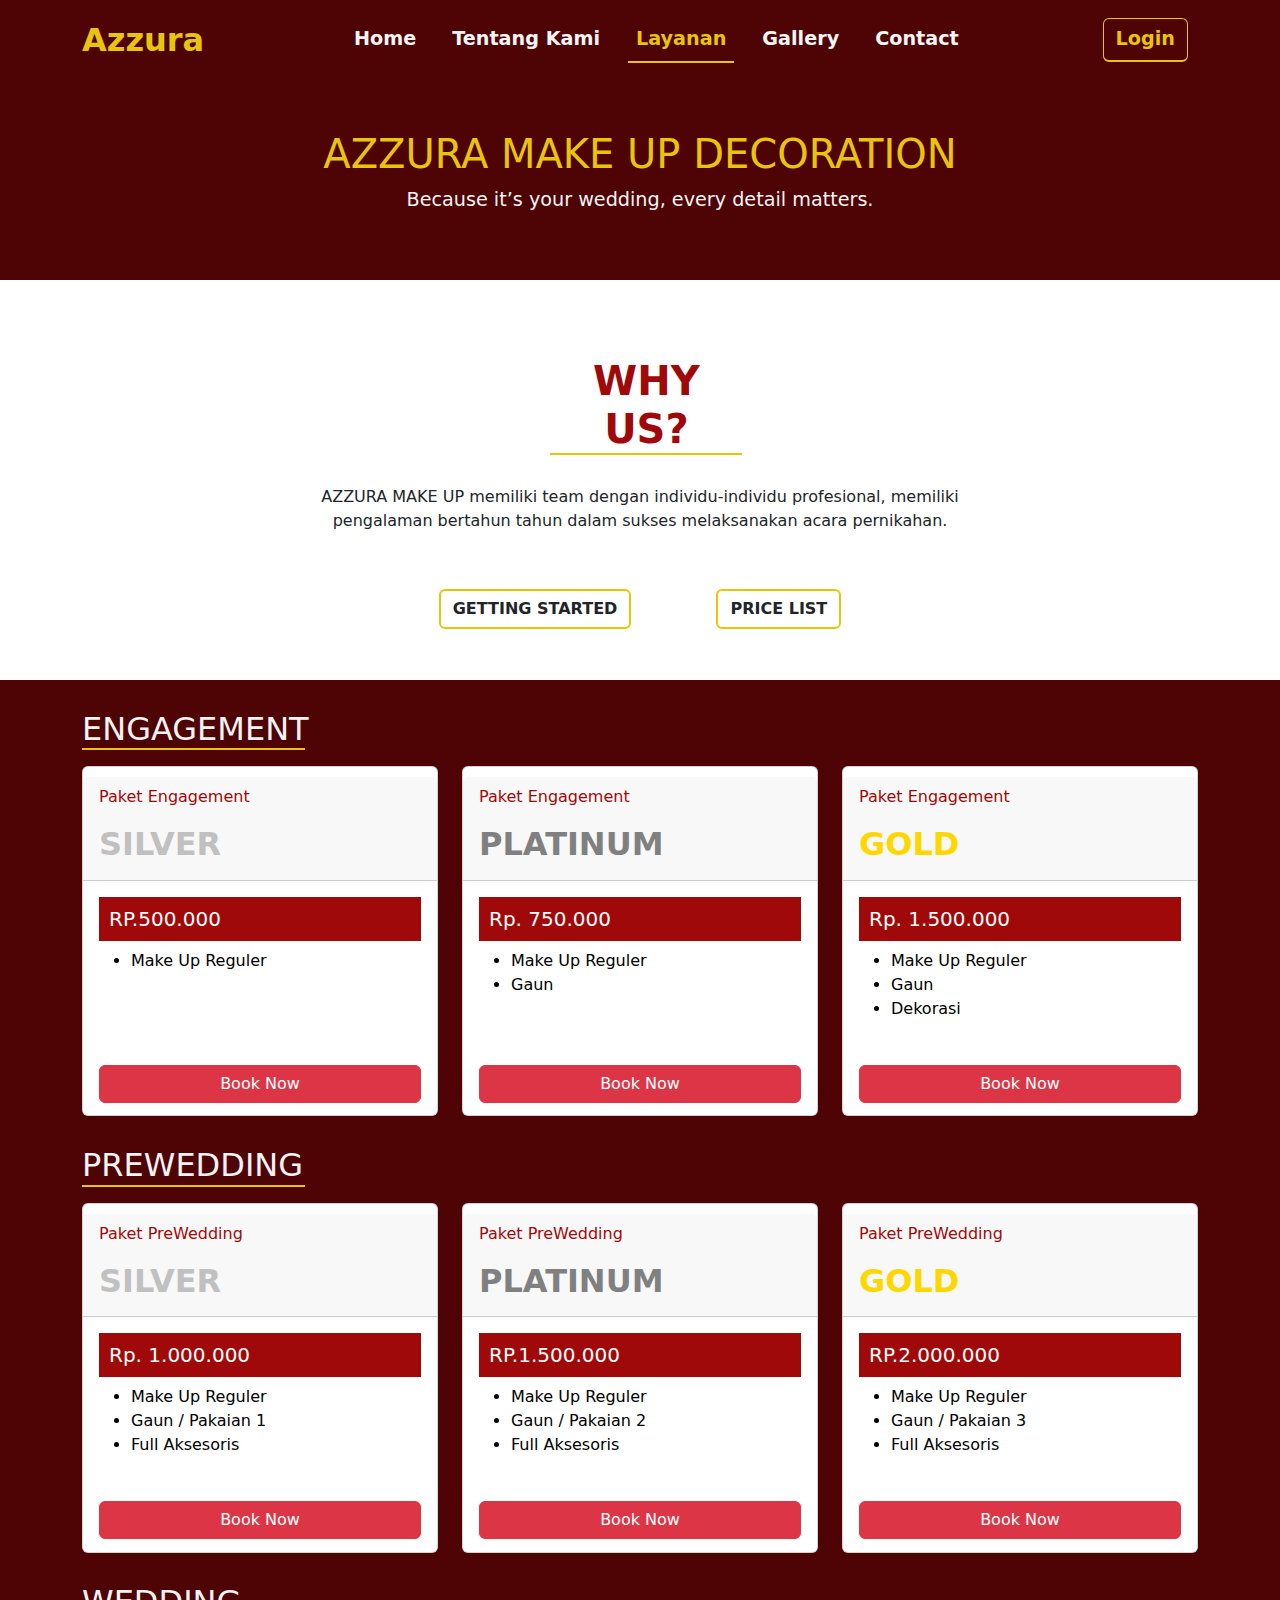
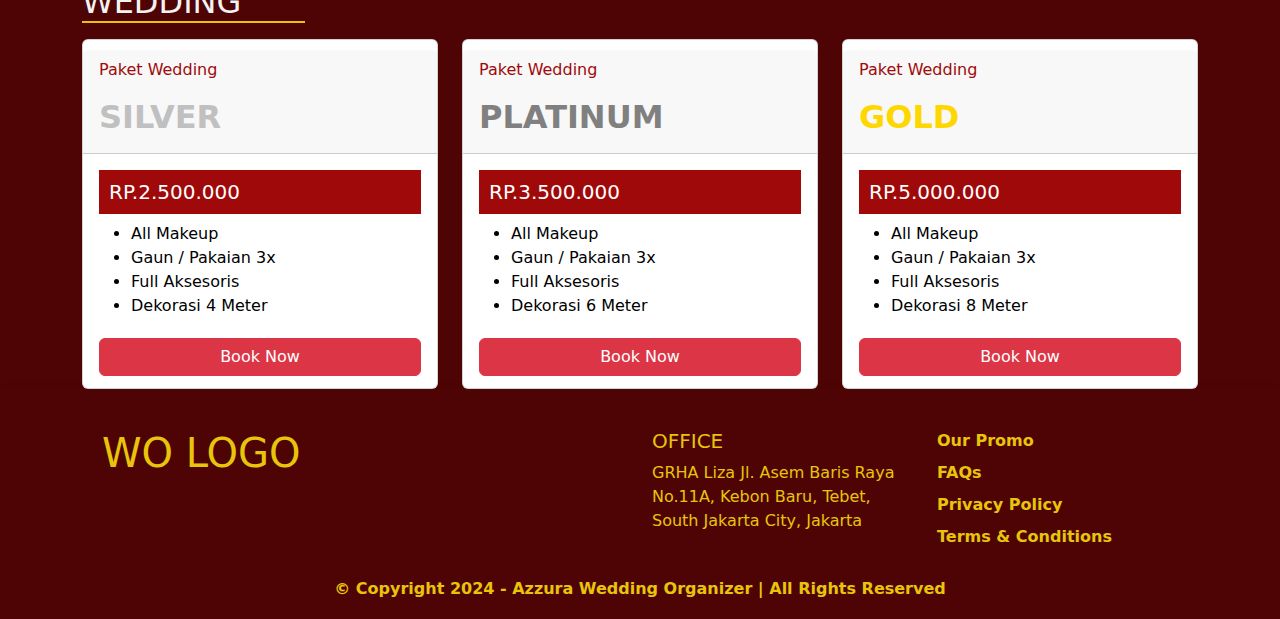
<file: layanan.html>
<!DOCTYPE html>
<html lang="en">

<head>
    <meta charset="UTF-8">
    <meta http-equiv="X-UA-Compatible" content="IE=edge">
    <meta name="viewport" content="width=device-width, initial-scale=1.0">
    <title>Document</title>
    <link rel="stylesheet" href="https://cdn.jsdelivr.net/npm/bootstrap@5.3.3/dist/css/bootstrap.min.css
">
    <link rel="stylesheet" href="https://cdnjs.cloudflare.com/ajax/libs/font-awesome/6.5.2/css/all.min.css"
        integrity="sha512-SnH5WK+bZxgPHs44uWIX+LLJAJ9/2PkPKZ5QiAj6Ta86w+fsb2TkcmfRyVX3pBnMFcV7oQPJkl9QevSCWr3W6A=="
        crossorigin="anonymous" referrerpolicy="no-referrer" />
    <link rel="stylesheet" href="styles/main.css">
</head>

<body>
    <nav class="navbar navbar-expand-lg ">
        <div class="container">
            <a class="navbar-brand" href="#">Azzura</a>
            <button class="navbar-toggler" type="button" data-bs-toggle="collapse" data-bs-target="#navbarNav"
                aria-controls="navbarNav" aria-expanded="false" aria-label="Toggle navigation">
                <span class="navbar-toggler-icon"></span>
            </button>
            <div class="collapse navbar-collapse" id="navbarNav">
                <ul class="navbar-nav mx-auto">
                    <li class="nav-item">
                        <a class="nav-link" aria-current="page" href="index.html">Home</a>
                    </li>
                    <li class="nav-item ">
                        <a class="nav-link " href="about.html">Tentang Kami</a>
                    </li>
                    <li class="nav-item">
                        <a class="nav-link active" href="layanan.html" style="color:#e8c50b ;">Layanan</a>
                    </li>
                    <!-- <li class="nav-item dropdown">
                        <a class="nav-link dropdown-toggle" href="#" role="button" data-bs-toggle="dropdown"
                            aria-expanded="false">
                            Dropdown
                        </a>
                        <ul class="dropdown-menu">
                            <li><a class="dropdown-item" href="#">Action</a></li>
                            <li><a class="dropdown-item" href="#">Another action</a></li>
                            <li>
                                <hr class="dropdown-divider">
                            </li>
                            <li><a class="dropdown-item" href="#">Something else here</a></li>
                        </ul>
                    </li> -->
                    <li class="nav-item">
                        <a class="nav-link" href="gallery.html">Gallery</a>
                    </li>
                    <li class=" nav-item">
                        <a class="nav-link" href="contact.html">Contact</a>
                    </li>

                </ul>
                <li class="nav-item">
                    <a href="login.html" class="btn btn-md btn-flat btn-login">Login</a>
                </li>
                </li>
            </div>
        </div>
    </nav>

    <main>
        <!-- header section -->
        <section class="layanan-header">
            <div class="text-title">
                <h1>AZZURA MAKE UP DECORATION</h1>
                <p>Because it’s your wedding, every detail matters.</p>
            </div>
        </section>

        <section class="why">
            <div class="text-title">
                <h1>WHY US? </h1>
                <p>AZZURA MAKE UP memiliki team dengan individu-individu profesional,
                    memiliki pengalaman bertahun tahun
                    dalam sukses melaksanakan acara pernikahan.</p>
            </div>
            <div class="btn-why">
                <a href="#" class="btn btn-md btn-get">GETTING STARTED <i class="fa fa-arrow-right"
                        aria-hidden="true"></i></a>
                <a href="#" class="btn btn-md btn-price">Price List <i class="fa fa-arrow-right"
                        aria-hidden="true"></i></a>
            </div>
        </section>
        <!-- end section -->

        <!-- packages -->
        <section class="paket">
            <div class="container">
                <h2 class="mb-3">Engagement</h2>
                <div class="row mt-3 ">
                    <div class="col-md-4">
                        <div class="card">
                            <div class="card-header">
                                <p> Paket Engagement</p>
                                <h4 class="card-title" style="color: silver;">
                                    SILVER
                                </h4>
                            </div>
                            <div class="card-body">
                                <h5 class="price">RP.500.000</h5>
                                <div class="card-desc">
                                    <ul>
                                        <li>Make Up Reguler</li>
                                    </ul>
                                </div>
                                <a href="details-form.html" class="btn btn-md btn-danger  btn-flat px-4 w-100">Book Now
                                    <i class="fa fa-arrow-right" aria-hidden="true"></i></a>
                            </div>
                        </div>
                    </div>
                    <div class="col-md-4">
                        <div class="card">
                            <div class="card-header">
                                <p> Paket Engagement</p>
                                <h4 class="card-title" style="color: grey ;">
                                    Platinum
                                </h4>
                            </div>
                            <div class="card-body">
                                <h5 class="price">Rp. 750.000</h5>
                                <div class="card-desc">
                                    <ul>
                                        <li>Make Up Reguler</li>
                                        <li>Gaun</li>
                                    </ul>
                                </div>
                                <a href="details-form.html" class="btn btn-md btn-danger btn-flat px-4 w-100">Book Now
                                    <i class="fa fa-arrow-right" aria-hidden="true"></i></a>
                            </div>
                        </div>
                    </div>
                    <div class="col-md-4">
                        <div class="card">
                            <div class="card-header">
                                <p>Paket Engagement</p>
                                <h4 class="card-title" style="color:gold">
                                    gold
                                </h4>
                            </div>
                            <div class="card-body">
                                <h5 class="price">Rp. 1.500.000</h5>
                                <div class="card-desc">
                                    <ul>
                                        <li>Make Up Reguler</li>
                                        <li>Gaun</li>
                                        <li>Dekorasi</li>
                                    </ul>
                                </div>
                                <a href="details-form.html" class="btn btn-md btn-danger  btn-flat px-4 w-100">Book Now
                                    <i class="fa fa-arrow-right" aria-hidden="true"></i></a>
                            </div>
                        </div>
                    </div>
                </div>
                <h2>Prewedding</h2>
                <div class="row mt-3 ">
                    <div class="col-md-4">
                        <div class="card">
                            <div class="card-header">
                                <p> Paket PreWedding</p>
                                <h4 class="card-title" style="color: silver;">
                                    SILVER
                                </h4>
                            </div>
                            <div class="card-body">
                                <h5 class="price">Rp. 1.000.000</h5>
                                <div class="card-desc">
                                    <ul>
                                        <li>Make Up Reguler</li>
                                        <li>Gaun / Pakaian 1</li>
                                        <li>Full Aksesoris</li>
                                    </ul>
                                </div>
                                <a href="" class="btn btn-md btn-danger  btn-flat px-4 w-100">Book Now
                                    <i class="fa fa-arrow-right" aria-hidden="true"></i></a>
                            </div>
                        </div>
                    </div>
                    <div class="col-md-4">
                        <div class="card">
                            <div class="card-header">
                                <p> Paket PreWedding</p>
                                <h4 class="card-title" style="color: grey ;">
                                    Platinum
                                </h4>
                            </div>
                            <div class="card-body">
                                <h5 class="price">RP.1.500.000</h5>
                                <div class="card-desc">
                                    <ul>
                                        <li>Make Up Reguler</li>
                                        <li>Gaun / Pakaian 2</li>
                                        <li>Full Aksesoris</li>
                                    </ul>
                                </div>
                                <a href="" class="btn btn-md btn-danger btn-flat px-4 w-100">Book Now
                                    <i class="fa fa-arrow-right" aria-hidden="true"></i></a>
                            </div>
                        </div>
                    </div>
                    <div class="col-md-4">
                        <div class="card">
                            <div class="card-header">
                                <p>Paket PreWedding</p>
                                <h4 class="card-title" style="color:gold">
                                    gold
                                </h4>
                            </div>
                            <div class="card-body">
                                <h5 class="price">RP.2.000.000</h5>
                                <div class="card-desc">
                                    <ul>
                                        <li>Make Up Reguler</li>
                                        <li>Gaun / Pakaian 3</li>
                                        <li>Full Aksesoris</li>
                                    </ul>
                                </div>
                                <a href="" class="btn btn-md btn-danger  btn-flat px-4 w-100">Book Now
                                    <i class="fa fa-arrow-right" aria-hidden="true"></i></a>
                            </div>
                        </div>
                    </div>
                </div>
                <h2>wedding</h2>
                <div class="row mt-3 ">
                    <div class="col-md-4">
                        <div class="card">
                            <div class="card-header">
                                <p> Paket Wedding</p>
                                <h4 class="card-title" style="color: silver;">
                                    SILVER
                                </h4>
                            </div>
                            <div class="card-body">
                                <h5 class="price">RP.2.500.000</h5>
                                <div class="card-desc">
                                    <ul>
                                        <li>All Makeup</li>
                                        <li>Gaun / Pakaian 3x</li>
                                        <li>Full Aksesoris</li>
                                        <li>Dekorasi 4 Meter</li>
                                    </ul>
                                </div>
                                <a href="" class="btn btn-md btn-danger  btn-flat px-4 w-100">Book Now
                                    <i class="fa fa-arrow-right" aria-hidden="true"></i></a>
                            </div>
                        </div>
                    </div>
                    <div class="col-md-4">
                        <div class="card">
                            <div class="card-header">
                                <p> Paket Wedding</p>
                                <h4 class="card-title" style="color: grey ;">
                                    Platinum
                                </h4>
                            </div>
                            <div class="card-body">
                                <h5 class="price">RP.3.500.000</h5>
                                <div class="card-desc">
                                    <ul>
                                        <li>All Makeup</li>
                                        <li>Gaun / Pakaian 3x</li>
                                        <li>Full Aksesoris</li>
                                        <li>Dekorasi 6 Meter</li>
                                    </ul>
                                </div>
                                <a href="" class="btn btn-md btn-danger btn-flat px-4 w-100">Book Now
                                    <i class="fa fa-arrow-right" aria-hidden="true"></i></a>
                            </div>
                        </div>
                    </div>
                    <div class="col-md-4">
                        <div class="card">
                            <div class="card-header">
                                <p>Paket Wedding</p>
                                <h4 class="card-title" style="color:gold">
                                    gold
                                </h4>
                            </div>
                            <div class="card-body">
                                <h5 class="price">RP.5.000.000</h5>
                                <div class="card-desc">
                                    <ul>
                                        <li>All Makeup</li>
                                        <li>Gaun / Pakaian 3x</li>
                                        <li>Full Aksesoris</li>
                                        <li>Dekorasi 8 Meter</li>
                                    </ul>
                                </div>
                                <a href="" class="btn btn-md btn-danger  btn-flat px-4 w-100">Book Now
                                    <i class="fa fa-arrow-right" aria-hidden="true"></i></a>
                            </div>
                        </div>
                    </div>
                </div>
            </div>
        </section>


    </main>

    <footer class="shadow">
        <div class="container">
            <div class="row">
                <div class="col-md-3">
                    <H1>WO LOGO</H1>
                </div>
                <div class="col-md-3">
                </div>
                <div class="col-md-3">
                    <h5>OFFICE</h5>
                    <p class="address">
                        GRHA Liza
                        Jl. Asem Baris Raya No.11A,
                        Kebon Baru, Tebet,
                        South Jakarta City, Jakarta</p>
                </div>
                <div class="col-md-3">
                    <h5></h5>
                    <ul class="nav flex-column">
                        <li class="nav-item mb-2"><a href="#" class="nav-link p-0">Our Promo</a>
                        </li>
                        <li class="nav-item mb-2"><a href="#" class="nav-link p-0">FAQs</a></li>
                        <li class="nav-item mb-2"><a href="#" class="nav-link p-0">Privacy
                                Policy</a>
                        </li>
                        <li class="nav-item mb-2"><a href="#" class="nav-link p-0">Terms &
                                Conditions</a></li>
                    </ul>
                </div>
            </div>
        </div>
        <p class="copy">© Copyright 2024 - Azzura Wedding Organizer | All Rights Reserved</p>
    </footer>

    <script src="https://cdnjs.cloudflare.com/ajax/libs/jquery/3.7.1/jquery.min.js"
        integrity="sha512-v2CJ7UaYy4JwqLDIrZUI/4hqeoQieOmAZNXBeQyjo21dadnwR+8ZaIJVT8EE2iyI61OV8e6M8PP2/4hpQINQ/g=="
        crossorigin="anonymous" referrerpolicy="no-referrer"></script>
    <script src="https://cdn.jsdelivr.net/npm/bootstrap@5.3.3/dist/js/bootstrap.bundle.min.js"></script>
    <script>
        $('.owl-carousel').owlCarousel({
            loop: true,
            margin: 10,
            responsiveClass: true,
            responsive: {
                0: {
                    items: 1,
                    nav: true
                },
                600: {
                    items: 3,
                    nav: false
                },
                1000: {
                    items: 5,
                    nav: true,
                    loop: false
                }
            }
        })
    </script>
</body>

</html>
</file>
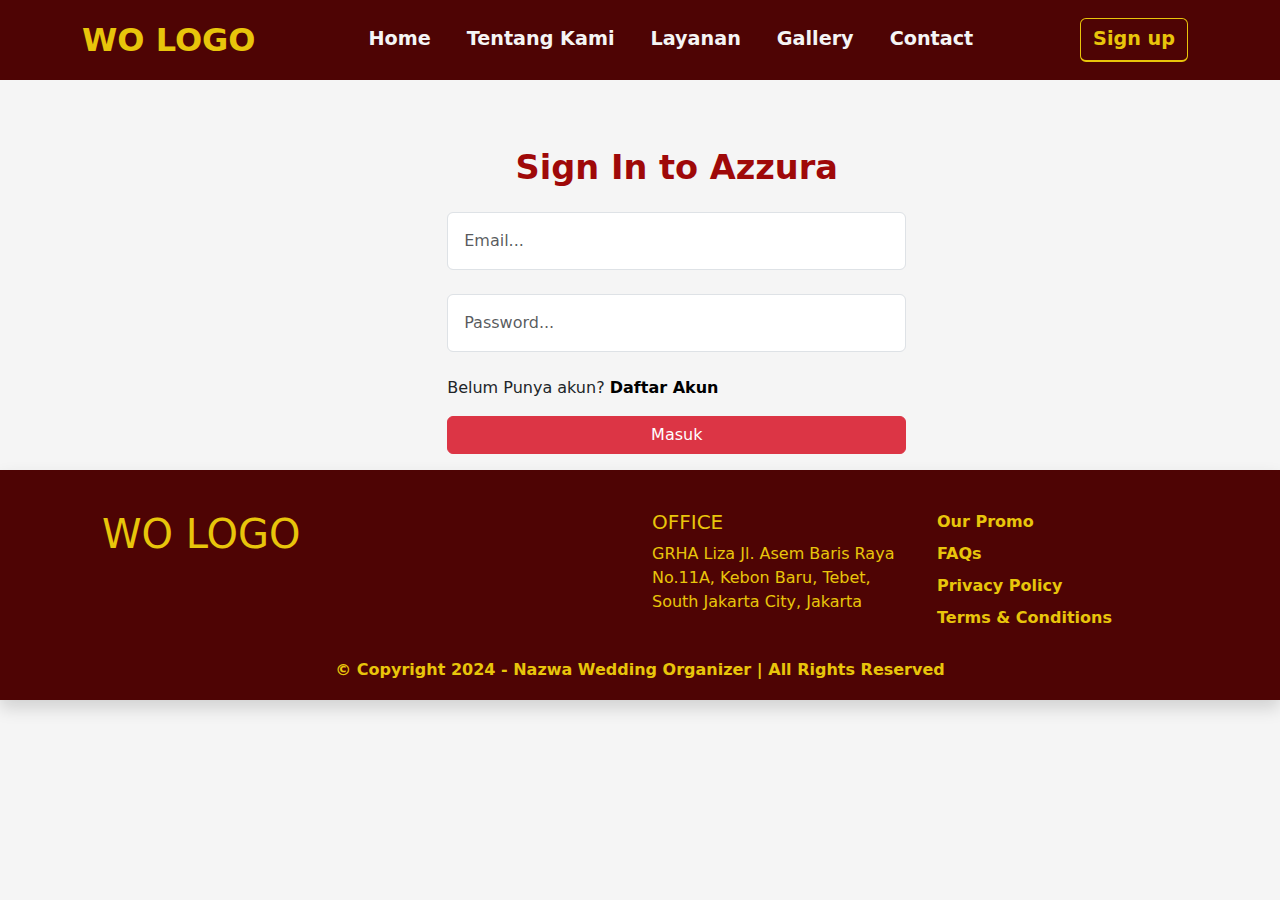
<file: login.html>
<!DOCTYPE html>
<html lang="en">

<head>
    <meta charset="UTF-8">
    <meta http-equiv="X-UA-Compatible" content="IE=edge">
    <meta name="viewport" content="width=device-width, initial-scale=1.0">
    <title>Document</title>
    <link rel="stylesheet" href="https://cdn.jsdelivr.net/npm/bootstrap@5.3.3/dist/css/bootstrap.min.css
">
    <link rel="stylesheet" href="https://cdnjs.cloudflare.com/ajax/libs/font-awesome/6.5.2/css/all.min.css"
        integrity="sha512-SnH5WK+bZxgPHs44uWIX+LLJAJ9/2PkPKZ5QiAj6Ta86w+fsb2TkcmfRyVX3pBnMFcV7oQPJkl9QevSCWr3W6A=="
        crossorigin="anonymous" referrerpolicy="no-referrer" />
    <link rel="stylesheet" href="styles/main.css">
</head>

<body>
    <nav class="navbar navbar-expand-lg ">
        <div class="container">
            <a class="navbar-brand" href="#">WO LOGO</a>
            <button class="navbar-toggler" type="button" data-bs-toggle="collapse" data-bs-target="#navbarNav"
                aria-controls="navbarNav" aria-expanded="false" aria-label="Toggle navigation">
                <span class="navbar-toggler-icon"></span>
            </button>
            <div class="collapse navbar-collapse" id="navbarNav">
                <ul class="navbar-nav mx-auto">
                    <li class="nav-item">
                        <a class="nav-link" aria-current="page" href="index.html">Home</a>
                    </li>
                    <li class="nav-item ">
                        <a class="nav-link " href="about.html">Tentang Kami</a>
                    </li>
                    <li class="nav-item">
                        <a class="nav-link" href="layanan.html">Layanan</a>
                    </li>
                    <!-- <li class=" nav-item dropdown">
                            <a class="nav-link dropdown-toggle" href="#" role="button" data-bs-toggle="dropdown"
                                aria-expanded="false">
                                Dropdown
                            </a>
                            <ul class="dropdown-menu">
                                <li><a class="dropdown-item" href="#">Action</a></li>
                                <li><a class="dropdown-item" href="#">Another action</a></li>
                                <li>
                                    <hr class="dropdown-divider">
                                </li>
                                <li><a class="dropdown-item" href="#">Something else here</a></li>
                            </ul>
                    </li> -->
                    <li class="nav-item">
                        <a class="nav-link" href="gallery.html">Gallery</a>
                    </li>
                    <li class=" nav-item">
                        <a class="nav-link" href="contact.html">Contact</a>
                    </li>

                </ul>
                <li class="nav-item">
                    <a href="register.html" class="btn btn-md btn-flat btn-login">Sign up</a>
                </li>
            </div>
        </div>
    </nav>

    <main>
        <section class="login">

            <div class="container">
                <div class="row">
                    <div class="col-md-2"></div>
                    <div class="col-md-8 mx-auto">
                        <div class="card ">
                            <h3 class="text-center mt-2"> Sign In to Azzura</h3>
                            <div class="card-body">
                                <form class="">
                                    <div class="container">
                                        <div class="mb-4">
                                            <input type="email" width="50px" class="form-control p-3"
                                                placeholder="Email...">
                                        </div>
                                        <div class="mb-4">
                                            <input type="password" class="form-control p-3" placeholder="Password...">
                                        </div>
                                        <div class="mb-3">
                                            Belum Punya akun?
                                            <a href="register.html">Daftar Akun</a>
                                        </div>
                                        <button type="submit" class="btn btn-danger px-4 w-100">Masuk</button>
                                    </div>
                                </form>
                            </div>
                        </div>
                    </div>
                    <div class="col-md-2"></div>
                </div>

            </div>
        </section>
    </main>

    <footer class="shadow">
        <div class="container">
            <div class="row">
                <div class="col-md-3">
                    <H1>WO LOGO</H1>
                </div>
                <div class="col-md-3">
                </div>
                <div class="col-md-3">
                    <h5>OFFICE</h5>
                    <p class="address">
                        GRHA Liza
                        Jl. Asem Baris Raya No.11A,
                        Kebon Baru, Tebet,
                        South Jakarta City, Jakarta</p>
                </div>
                <div class="col-md-3">
                    <h5></h5>
                    <ul class="nav flex-column">
                        <li class="nav-item mb-2"><a href="#" class="nav-link p-0">Our Promo</a>
                        </li>
                        <li class="nav-item mb-2"><a href="#" class="nav-link p-0">FAQs</a></li>
                        <li class="nav-item mb-2"><a href="#" class="nav-link p-0">Privacy
                                Policy</a>
                        </li>
                        <li class="nav-item mb-2"><a href="#" class="nav-link p-0">Terms &
                                Conditions</a></li>
                    </ul>
                </div>
            </div>
        </div>
        <p class="copy">© Copyright 2024 - Nazwa Wedding Organizer | All Rights Reserved</p>
    </footer>

    <script src="https://cdnjs.cloudflare.com/ajax/libs/jquery/3.7.1/jquery.min.js"
        integrity="sha512-v2CJ7UaYy4JwqLDIrZUI/4hqeoQieOmAZNXBeQyjo21dadnwR+8ZaIJVT8EE2iyI61OV8e6M8PP2/4hpQINQ/g=="
        crossorigin="anonymous" referrerpolicy="no-referrer"></script>
    <script src="https://cdn.jsdelivr.net/npm/bootstrap@5.3.3/dist/js/bootstrap.bundle.min.js"></script>
    <script>
        $('.owl-carousel').owlCarousel({
            loop: true,
            margin: 10,
            responsiveClass: true,
            responsive: {
                0: {
                    items: 1,
                    nav: true
                },
                600: {
                    items: 3,
                    nav: false
                },
                1000: {
                    items: 5,
                    nav: true,
                    loop: false
                }
            }
        })
    </script>
</body>

</html>
</file>
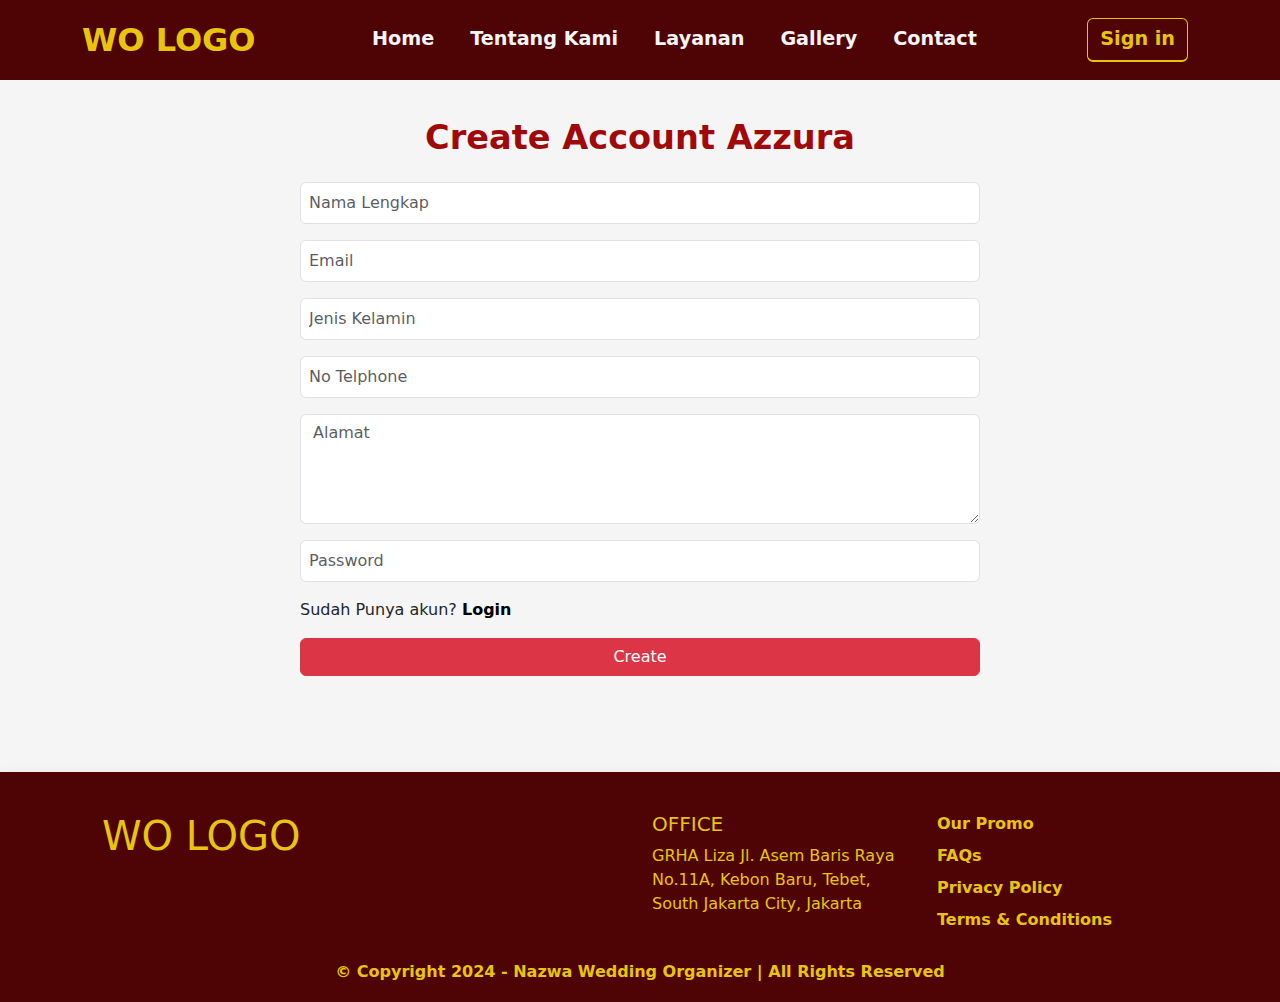
<file: register.html>
<!DOCTYPE html>
<html lang="en">

<head>
    <meta charset="UTF-8">
    <meta http-equiv="X-UA-Compatible" content="IE=edge">
    <meta name="viewport" content="width=device-width, initial-scale=1.0">
    <title>Document</title>
    <link rel="stylesheet" href="https://cdn.jsdelivr.net/npm/bootstrap@5.3.3/dist/css/bootstrap.min.css
">
    <link rel="stylesheet" href="https://cdnjs.cloudflare.com/ajax/libs/font-awesome/6.5.2/css/all.min.css"
        integrity="sha512-SnH5WK+bZxgPHs44uWIX+LLJAJ9/2PkPKZ5QiAj6Ta86w+fsb2TkcmfRyVX3pBnMFcV7oQPJkl9QevSCWr3W6A=="
        crossorigin="anonymous" referrerpolicy="no-referrer" />
    <link rel="stylesheet" href="styles/main.css">
</head>

<body>
    <nav class="navbar navbar-expand-lg ">
        <div class="container">
            <a class="navbar-brand" href="#">WO LOGO</a>
            <button class="navbar-toggler" type="button" data-bs-toggle="collapse" data-bs-target="#navbarNav"
                aria-controls="navbarNav" aria-expanded="false" aria-label="Toggle navigation">
                <span class="navbar-toggler-icon"></span>
            </button>
            <div class="collapse navbar-collapse" id="navbarNav">
                <ul class="navbar-nav mx-auto">
                    <li class="nav-item">
                        <a class="nav-link" aria-current="page" href="index.html">Home</a>
                    </li>
                    <li class="nav-item ">
                        <a class="nav-link " href="about.html">Tentang Kami</a>
                    </li>
                    <li class="nav-item">
                        <a class="nav-link" href="layanan.html">Layanan</a>
                    </li>
                    <!-- <li class=" nav-item dropdown">
                            <a class="nav-link dropdown-toggle" href="#" role="button" data-bs-toggle="dropdown"
                                aria-expanded="false">
                                Dropdown
                            </a>
                            <ul class="dropdown-menu">
                                <li><a class="dropdown-item" href="#">Action</a></li>
                                <li><a class="dropdown-item" href="#">Another action</a></li>
                                <li>
                                    <hr class="dropdown-divider">
                                </li>
                                <li><a class="dropdown-item" href="#">Something else here</a></li>
                            </ul>
                    </li> -->
                    <li class="nav-item">
                        <a class="nav-link" href="gallery.html">Gallery</a>
                    </li>
                    <li class=" nav-item">
                        <a class="nav-link" href="contact.html">Contact</a>
                    </li>

                </ul>
                <li class="nav-item">
                    <a href="login.html" class="btn btn-md btn-flat btn-login">Sign in</a>
                </li>
            </div>
        </div>
    </nav>

    <main>
        <section class="register">

            <div class="container">
                <div class="row">
                    <div class="col-md-2"></div>
                    <div class="col-md-8 mx-auto">
                        <div class="card">
                            <h3 class="text-center mt-2">Create Account Azzura</h3>
                            <div class="card-body">
                                <form class="">
                                    <div class="container">
                                        <div class="mb-3">
                                            <input type="text" width="50px" class="form-control p-2"
                                                placeholder="Nama Lengkap">
                                        </div>
                                        <div class="mb-3">
                                            <input type="email" width="50px" class="form-control p-2"
                                                placeholder="Email">
                                        </div>
                                        <div class="mb-3">
                                            <input type="text" width="50px" class="form-control p-2"
                                                placeholder="Jenis Kelamin">
                                        </div>
                                        <div class="mb-3">
                                            <input type="number" width="50px" class="form-control p-2"
                                                placeholder="No Telphone">
                                        </div>
                                        <div class="mb-3">
                                            <textarea class="form-control" id="" cols="30" rows="4"
                                                placeholder="Alamat"></textarea>
                                        </div>
                                        <div class="mb-3">
                                            <input type="password" class="form-control p-2" placeholder="Password">
                                        </div>
                                        <div class="mb-3">
                                            Sudah Punya akun?
                                            <a href="login.html">Login</a>
                                        </div>
                                        <button type="submit" class="btn btn-danger px-4 w-100">Create</button>
                                    </div>
                                </form>
                            </div>
                        </div>
                    </div>
                    <div class="col-md-2"></div>
                </div>

            </div>
        </section>
    </main>

    <footer class="shadow">
        <div class="container">
            <div class="row">
                <div class="col-md-3">
                    <H1>WO LOGO</H1>
                </div>
                <div class="col-md-3">
                </div>
                <div class="col-md-3">
                    <h5>OFFICE</h5>
                    <p class="address">
                        GRHA Liza
                        Jl. Asem Baris Raya No.11A,
                        Kebon Baru, Tebet,
                        South Jakarta City, Jakarta</p>
                </div>
                <div class="col-md-3">
                    <h5></h5>
                    <ul class="nav flex-column">
                        <li class="nav-item mb-2"><a href="#" class="nav-link p-0">Our Promo</a>
                        </li>
                        <li class="nav-item mb-2"><a href="#" class="nav-link p-0">FAQs</a></li>
                        <li class="nav-item mb-2"><a href="#" class="nav-link p-0">Privacy
                                Policy</a>
                        </li>
                        <li class="nav-item mb-2"><a href="#" class="nav-link p-0">Terms &
                                Conditions</a></li>
                    </ul>
                </div>
            </div>
        </div>
        <p class="copy">© Copyright 2024 - Nazwa Wedding Organizer | All Rights Reserved</p>
    </footer>

    <script src="https://cdnjs.cloudflare.com/ajax/libs/jquery/3.7.1/jquery.min.js"
        integrity="sha512-v2CJ7UaYy4JwqLDIrZUI/4hqeoQieOmAZNXBeQyjo21dadnwR+8ZaIJVT8EE2iyI61OV8e6M8PP2/4hpQINQ/g=="
        crossorigin="anonymous" referrerpolicy="no-referrer"></script>
    <script src="https://cdn.jsdelivr.net/npm/bootstrap@5.3.3/dist/js/bootstrap.bundle.min.js"></script>
    <script>
        $('.owl-carousel').owlCarousel({
            loop: true,
            margin: 10,
            responsiveClass: true,
            responsive: {
                0: {
                    items: 1,
                    nav: true
                },
                600: {
                    items: 3,
                    nav: false
                },
                1000: {
                    items: 5,
                    nav: true,
                    loop: false
                }
            }
        })
    </script>
</body>

</html>
</file>
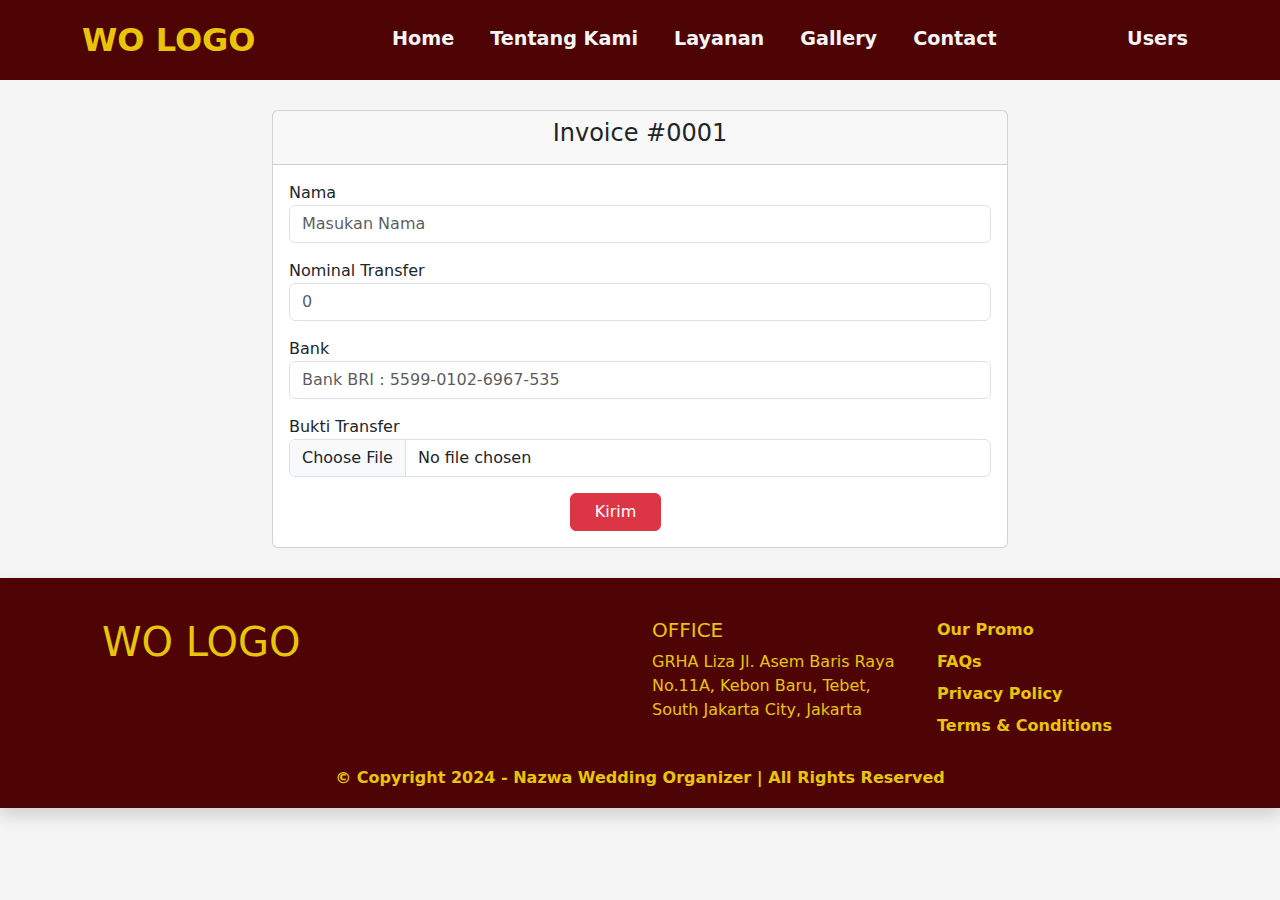
<file: transaksi.html>
<!DOCTYPE html>
<html lang="en">

<head>
    <meta charset="UTF-8">
    <meta http-equiv="X-UA-Compatible" content="IE=edge">
    <meta name="viewport" content="width=device-width, initial-scale=1.0">
    <title>Document</title>
    <link rel="stylesheet" href="https://cdn.jsdelivr.net/npm/bootstrap@5.3.3/dist/css/bootstrap.min.css
">
    <link rel="stylesheet" href="https://cdnjs.cloudflare.com/ajax/libs/font-awesome/6.5.2/css/all.min.css"
        integrity="sha512-SnH5WK+bZxgPHs44uWIX+LLJAJ9/2PkPKZ5QiAj6Ta86w+fsb2TkcmfRyVX3pBnMFcV7oQPJkl9QevSCWr3W6A=="
        crossorigin="anonymous" referrerpolicy="no-referrer" />
    <link rel="stylesheet" href="styles/main.css">
</head>

<body>
    <nav class="navbar navbar-expand-lg ">
        <div class="container">
            <a class="navbar-brand" href="#">WO LOGO</a>
            <button class="navbar-toggler" type="button" data-bs-toggle="collapse" data-bs-target="#navbarNav"
                aria-controls="navbarNav" aria-expanded="false" aria-label="Toggle navigation">
                <span class="navbar-toggler-icon"></span>
            </button>
            <div class="collapse navbar-collapse" id="navbarNav">
                <ul class="navbar-nav mx-auto">
                    <li class="nav-item">
                        <a class="nav-link" aria-current="page" href="index.html">Home</a>
                    </li>
                    <li class="nav-item ">
                        <a class="nav-link " href="about.html">Tentang Kami</a>
                    </li>
                    <li class="nav-item">
                        <a class="nav-link" href="layanan.html">Layanan</a>
                    </li>
                    <!-- <li class=" nav-item dropdown">
                            <a class="nav-link dropdown-toggle" href="#" role="button" data-bs-toggle="dropdown"
                                aria-expanded="false">
                                Dropdown
                            </a>
                            <ul class="dropdown-menu">
                                <li><a class="dropdown-item" href="#">Action</a></li>
                                <li><a class="dropdown-item" href="#">Another action</a></li>
                                <li>
                                    <hr class="dropdown-divider">
                                </li>
                                <li><a class="dropdown-item" href="#">Something else here</a></li>
                            </ul>
                    </li> -->
                    <li class="nav-item">
                        <a class="nav-link" href="gallery.html">Gallery</a>
                    </li>
                    <li class=" nav-item">
                        <a class="nav-link" href="contact.html">Contact</a>
                    </li>

                </ul>
                <li class="nav-item dropdown-center">
                    <a class="nav-link " href="#" role="button" data-bs-toggle="dropdown" aria-expanded="false">
                        Users <i class="fa fa-user" aria-hidden="true"></i>
                    </a>
                    <ul class="dropdown-menu">
                        <li>
                            <hr class="dropdown-divider">
                        </li>
                        <li><a class="dropdown-item" href="#">Logout <i class="fa fa-arrow-right"
                                    aria-hidden="true"></i></a></li>
                    </ul>
                </li>
            </div>
        </div>
    </nav>

    <main>
        <!-- header section -->
        <section class="details-paket">
            <div class="container">
                <div class="row">
                    <div class="col-md-2">
                    </div>

                    <div class="col-md-8">
                        <div class="card">
                            <div class="card-header">
                                <h4 class="text-center"> Invoice #0001 </h4>
                            </div>
                            <div class="card-body">
                                <form action="">
                                    <div class="mb-3">
                                        <label for="">Nama</label>
                                        <input type="text" class="form-control" placeholder="Masukan Nama">
                                    </div>
                                    <div class="mb-3">
                                        <label for="">Nominal Transfer</label>
                                        <input type="number" class="form-control" placeholder="0">
                                    </div>
                                    <div class="mb-3">
                                        <label for="">Bank</label>
                                        <input type="text" class="form-control"
                                            placeholder="Bank BRI : 5599-0102-6967-535" readonly>
                                    </div>
                                    <div class="mb-3">
                                        <label for="">Bukti Transfer</label>
                                        <input type="file" class="form-control">
                                    </div>
                                    <button class="btn btn-danger px-4 btn-kirim">Kirim</button>
                                </form>
                            </div>
                        </div>
                    </div>
                    <div class="col-md-2">
                    </div>
                </div>
            </div>
        </section>

    </main>

    <footer class="shadow">
        <div class="container">
            <div class="row">
                <div class="col-md-3">
                    <H1>WO LOGO</H1>
                </div>
                <div class="col-md-3">
                </div>
                <div class="col-md-3">
                    <h5>OFFICE</h5>
                    <p class="address">
                        GRHA Liza
                        Jl. Asem Baris Raya No.11A,
                        Kebon Baru, Tebet,
                        South Jakarta City, Jakarta</p>
                </div>
                <div class="col-md-3">
                    <h5></h5>
                    <ul class="nav flex-column">
                        <li class="nav-item mb-2"><a href="#" class="nav-link p-0">Our Promo</a>
                        </li>
                        <li class="nav-item mb-2"><a href="#" class="nav-link p-0">FAQs</a></li>
                        <li class="nav-item mb-2"><a href="#" class="nav-link p-0">Privacy
                                Policy</a>
                        </li>
                        <li class="nav-item mb-2"><a href="#" class="nav-link p-0">Terms &
                                Conditions</a></li>
                    </ul>
                </div>
            </div>
        </div>
        <p class="copy">© Copyright 2024 - Nazwa Wedding Organizer | All Rights Reserved</p>
    </footer>

    <script src="https://cdnjs.cloudflare.com/ajax/libs/jquery/3.7.1/jquery.min.js"
        integrity="sha512-v2CJ7UaYy4JwqLDIrZUI/4hqeoQieOmAZNXBeQyjo21dadnwR+8ZaIJVT8EE2iyI61OV8e6M8PP2/4hpQINQ/g=="
        crossorigin="anonymous" referrerpolicy="no-referrer"></script>
    <script src="https://cdn.jsdelivr.net/npm/bootstrap@5.3.3/dist/js/bootstrap.bundle.min.js"></script>
    <script>
        $('.owl-carousel').owlCarousel({
            loop: true,
            margin: 10,
            responsiveClass: true,
            responsive: {
                0: {
                    items: 1,
                    nav: true
                },
                600: {
                    items: 3,
                    nav: false
                },
                1000: {
                    items: 5,
                    nav: true,
                    loop: false
                }
            }
        })
    </script>
</body>

</html>
</file>
<file: styles/main.css>
body {
  background: #f5f5f5;
  padding: 0;
  margin: 0;
  overflow-x: hidden;
}

.navbar {
  height: 80px;
  background-color: #4e0404;
  padding: 20px;
}
.navbar .navbar-brand {
  font-size: 2rem;
  color: #f5f5f5;
  font-weight: 700;
  color: #e8c50b;
}
.navbar li a {
  border-bottom: 2px solid transparent;
  color: #f5f5f5;
  font-size: 1.2rem;
  font-weight: 600;
  margin: 10px;
}
.navbar .nav-item {
  list-style: none;
}
.navbar li .active {
  border-color: #e8c50b;
  background-color: transparent;
  color: #e8c50b;
}
.navbar li a:hover {
  border-bottom: 2px solid #e8c50b;
  color: #e8c50b;
}
.navbar .dropdown-menu {
  background-color: #9f0909;
  color: #f5f5f5;
  font-size: 1rem;
  font-weight: 600;
  height: 80px;
  width: 100%;
}
.navbar .dropdown-menu:hover {
  background-color: #9f0909;
  color: #e8c50b;
  width: 10%;
}
.navbar .btn-login {
  border-color: #e8c50b;
  color: #e8c50b;
}
.navbar .btn-login:hover {
  background-color: #e8c50b;
  color: #4e0404;
}
.navbar .btn-sign {
  background-color: #e8c50b;
  color: #4e0404;
}
.navbar .btn-sign:hover {
  border-color: #e8c50b;
  background-color: transparent;
  color: #e8c50b;
}

.carousel .carousel img {
  width: 100%;
  height: 550px;
}

.content {
  background-color: #4e0404;
}
.content .content-text {
  padding: 50px;
  text-align: center;
}
.content .content-text h3 {
  color: #e8c50b;
}
.content .content-text h4 {
  color: #f5f5f5;
}
.content .content-text p {
  color: #f5f5f5;
  font-weight: 600;
}
.content .content-text .link-text {
  color: #e8c50b;
}
.content .content-text .btn-wa {
  border-color: #e8c50b;
  color: #e8c50b;
}
.content .content-text .btn-wa:hover {
  background-color: #e8c50b;
  color: #4e0404;
  font-weight: 800;
}

.packages {
  margin-top: 40px;
  margin-bottom: 40px;
  padding: 20px;
}
.packages .card {
  background-color: #f5f5f5;
  border-radius: 20px;
  border: 2px solid hidden;
}
.packages .card .card-img-top {
  border-radius: 20px 20px 0px 0px;
  width: 100%;
}
.packages .card .card-body {
  text-align: center;
}
.packages .card .card-title {
  color: #4e0404;
  text-transform: uppercase;
}
.packages .card:hover {
  border: 3px solid #9f0909;
  transition: 0.2s;
  box-shadow: 0 0 10px rgba(0, 0, 0, 0.5);
}

.quotes {
  margin-top: 20px;
  height: 600px;
  background-color: #9f0909;
  background-image: url("/assets/Group 9.jpg");
}
.quotes h3 {
  color: #e8c50b;
  text-align: center;
  padding-top: 250px;
  font-weight: lighter;
}

.gallery {
  margin: 50px;
}
.gallery h3 {
  color: #4e0404;
}
.gallery .card {
  margin-top: 10px;
  margin-left: -5px;
  border-radius: 20px;
}
.gallery .card .card-img-top {
  width: 100%;
  height: 200px;
}
.gallery .card .card-img-top:hover {
  transform: scale(1.1);
  transition: 0.5s;
}
.gallery .card .card-body {
  background-color: #4e0404;
  text-align: center;
}
.gallery .card .card-title {
  color: #e8c50b;
  text-align: center;
  margin: 10px;
}
.gallery .card .btn-book {
  background-color: #e8c50b;
  color: #4e0404;
  margin: 10px;
  font-weight: 700;
}
.gallery .card .btn-book:hover {
  background-color: #4e0404;
  color: #e8c50b;
  border-color: #e8c50b;
}
.gallery .btn-see {
  text-align: center;
}

footer {
  background-color: #4e0404;
  height: 230px;
  padding: 20px;
}
footer h1 {
  padding: 20px;
  color: #e8c50b;
}
footer h5 {
  color: #e8c50b;
  margin-top: 20px;
}
footer .nav-link {
  color: #e8c50b;
  font-weight: 600;
  font-size: 1rem;
}
footer .nav-link:hover {
  color: #e8c50b;
}
footer .address {
  color: #e8c50b;
}
footer .copy {
  display: flex;
  justify-content: center;
  color: #e8c50b;
  font-weight: 600;
  margin-top: 20px;
  overflow-x: hidden;
}

.about {
  background-image: url("/assets/Feature.jpg");
  background-size: cover;
  background-position: center;
  background-repeat: no-repeat;
  height: 400px;
  margin-top: 20px;
  padding-top: 20px;
}
.about .text-title {
  margin-top: 100px;
  color: white;
  text-align: center;
}
.about .text-title h1 {
  font-weight: 700;
  font-size: 3rem;
}
.about p {
  font-weight: 300;
  font-size: 1.5rem;
  color: #f3f3f3;
}

.desc {
  background-color: #4e0404;
}
.desc .text-about {
  padding-top: 50px;
}
.desc .text-about p {
  color: white;
  text-align: justify;
}
.desc .text-about p span {
  color: #e8c50b;
  font-size: 1.2rem;
  font-weight: 600;
}
.desc img {
  width: 60%;
  margin-left: 100px;
}
.desc .title-text {
  background-color: #9f0909;
  height: 140px;
  width: 100%;
  text-align: center;
}
.desc .title-text h3 {
  padding-top: 30px;
  color: #e8c50b;
}
.desc .title-text span {
  font-weight: 500;
  color: #f3f3f3;
}

.visi {
  margin-top: 30px;
  height: 400px;
}
.visi h1 {
  text-align: center;
  border-bottom: 2px solid #e8c50b;
  width: 30%;
  margin-left: 200px;
  font-size: 1.7rem;
  color: #9f0909;
}

.testi {
  background-color: #4e0404;
  height: 400px;
  padding-top: 50px;
}
.testi h1 {
  text-align: center;
  color: white;
  border-bottom: 2px solid #e8c50b;
  width: 30%;
  margin-left: 350px;
  margin-top: 20px;
}
.testi p {
  color: #e8c50b;
  width: 50%;
  margin-top: 50px;
  margin-left: 250px;
  font-size: 1.3rem;
}

.layanan-header {
  background-color: #4e0404;
  height: 200px;
  text-align: center;
}
.layanan-header h1 {
  padding-top: 50px;
  color: #e8c50b;
}
.layanan-header p {
  color: #f3f3f3;
  font-size: 1.2rem;
}

.why {
  background-color: white;
  height: 400px;
  text-align: center;
}
.why .text-title {
  padding-top: 6%;
}
.why .text-title h1 {
  color: #9f0909;
  border-bottom: 2px solid #e8c50b;
  width: 15%;
  margin-left: 43%;
  margin-bottom: 30px;
  font-weight: 800;
  font-size: 2.5rem;
}
.why .btn {
  border: 2px solid;
  border-color: #e8c50b;
  margin: 40px;
  text-transform: uppercase;
  font-weight: bold;
}
.why .btn:hover {
  background-color: #e8c50b;
  color: #4e0404;
}
.why p {
  margin-left: 25%;
  width: 50%;
  font-size: 1rem;
}

.paket {
  background-color: #4e0404;
}
.paket h2 {
  color: #f3f3f3;
  border-bottom: 2px solid #e8c50b;
  width: 20%;
  text-transform: uppercase;
  padding-top: 30px;
}
.paket .card {
  height: 350px;
  padding-top: 10px;
}
.paket .card .card-header p {
  color: #9f0909;
}
.paket .card .card-header h4 {
  text-transform: uppercase;
  font-size: 2rem;
  font-weight: bold;
}
.paket .card .price {
  background-color: #9f0909;
  color: white;
  width: 100%;
  padding: 10px;
}
.paket .card ul {
  height: 100px;
}
.paket .card ul li {
  color: black;
}

.contact {
  background-color: #f9f9f9;
}

.details-paket {
  margin-top: 30px;
  margin-bottom: 30px;
}

.login {
  color: white;
  padding-top: 60px;
}
.login .card {
  background-color: transparent;
  border: none;
  width: 70%;
  margin-left: 20%;
}
.login .card h3 {
  color: #9f0909;
  font-weight: bold;
  font-size: 2.1rem;
}
.login .card a {
  color: #000;
  text-decoration: none;
  font-weight: 600;
}

.register {
  padding-top: 50px;
  margin-bottom: 50px;
  padding: 30px;
}
.register .card {
  background-color: transparent;
  border: none;
}
.register .card h3 {
  color: #9f0909;
  font-weight: bold;
  font-size: 2.1rem;
}
.register .card a {
  color: #000;
  text-decoration: none;
  font-weight: 600;
}

.btn-kirim {
  margin-left: 40%;
}

@media screen and (max-width: 768px) {
  .navbar {
    background: #4e0404;
    z-index: 1;
    padding: 20px;
  }
  .navbar .navbar-nav {
    background-color: #4e0404;
    border-radius: 20px;
  }
  .navbar .navbar-brand {
    font-size: 1.5rem;
  }
  .navbar li a {
    font-size: 1rem;
    text-align: center;
  }
  .navbar .btn-login {
    margin-left: 20px;
    width: 100%;
    padding-left: 100px;
    padding-right: 100px;
  }
  .navbar .navbar-toggler {
    color: #f3f3f3;
  }
  .carousel .carousel-item img {
    height: 300px;
    width: 100%;
  }
  .content h1 {
    font-size: 1.5rem;
  }
  .content p {
    font-size: 1rem;
    text-align: justify;
  }
  .content .btn {
    font-size: 1rem;
  }
  .packages h1 {
    font-size: 1.5rem;
  }
  .packages .card {
    margin-bottom: 20px;
    margin-top: 20px;
  }
  .quotes {
    background-size: cover;
    background-position: center;
    background-repeat: no-repeat h1;
    background-repeat-font-size: 1.5rem;
  }
  footer {
    height: 500px;
  }
  footer h1 {
    text-align: center;
  }
  footer .copy {
    font-size: 1rem;
    text-align: center;
  }
  .about .text-title {
    margin-top: 120px;
  }
  .about .text-title h1 {
    font-size: 1.9rem;
  }
  .about p {
    font-size: 1rem;
  }
  .desc .text-about p {
    font-size: 1rem;
  }
  .desc img {
    width: 100%;
    margin-left: 0px;
  }
  .visi h1 {
    font-size: 1.5rem;
  }
  .testi h1 {
    font-size: 1.5rem;
  }
  .testi p {
    font-size: 1rem;
  }
  .layanan-header h1 {
    font-size: 1.5rem;
  }
  .paket h2 {
    font-size: 1.5rem;
  }
}/*# sourceMappingURL=main.css.map */
</file>
